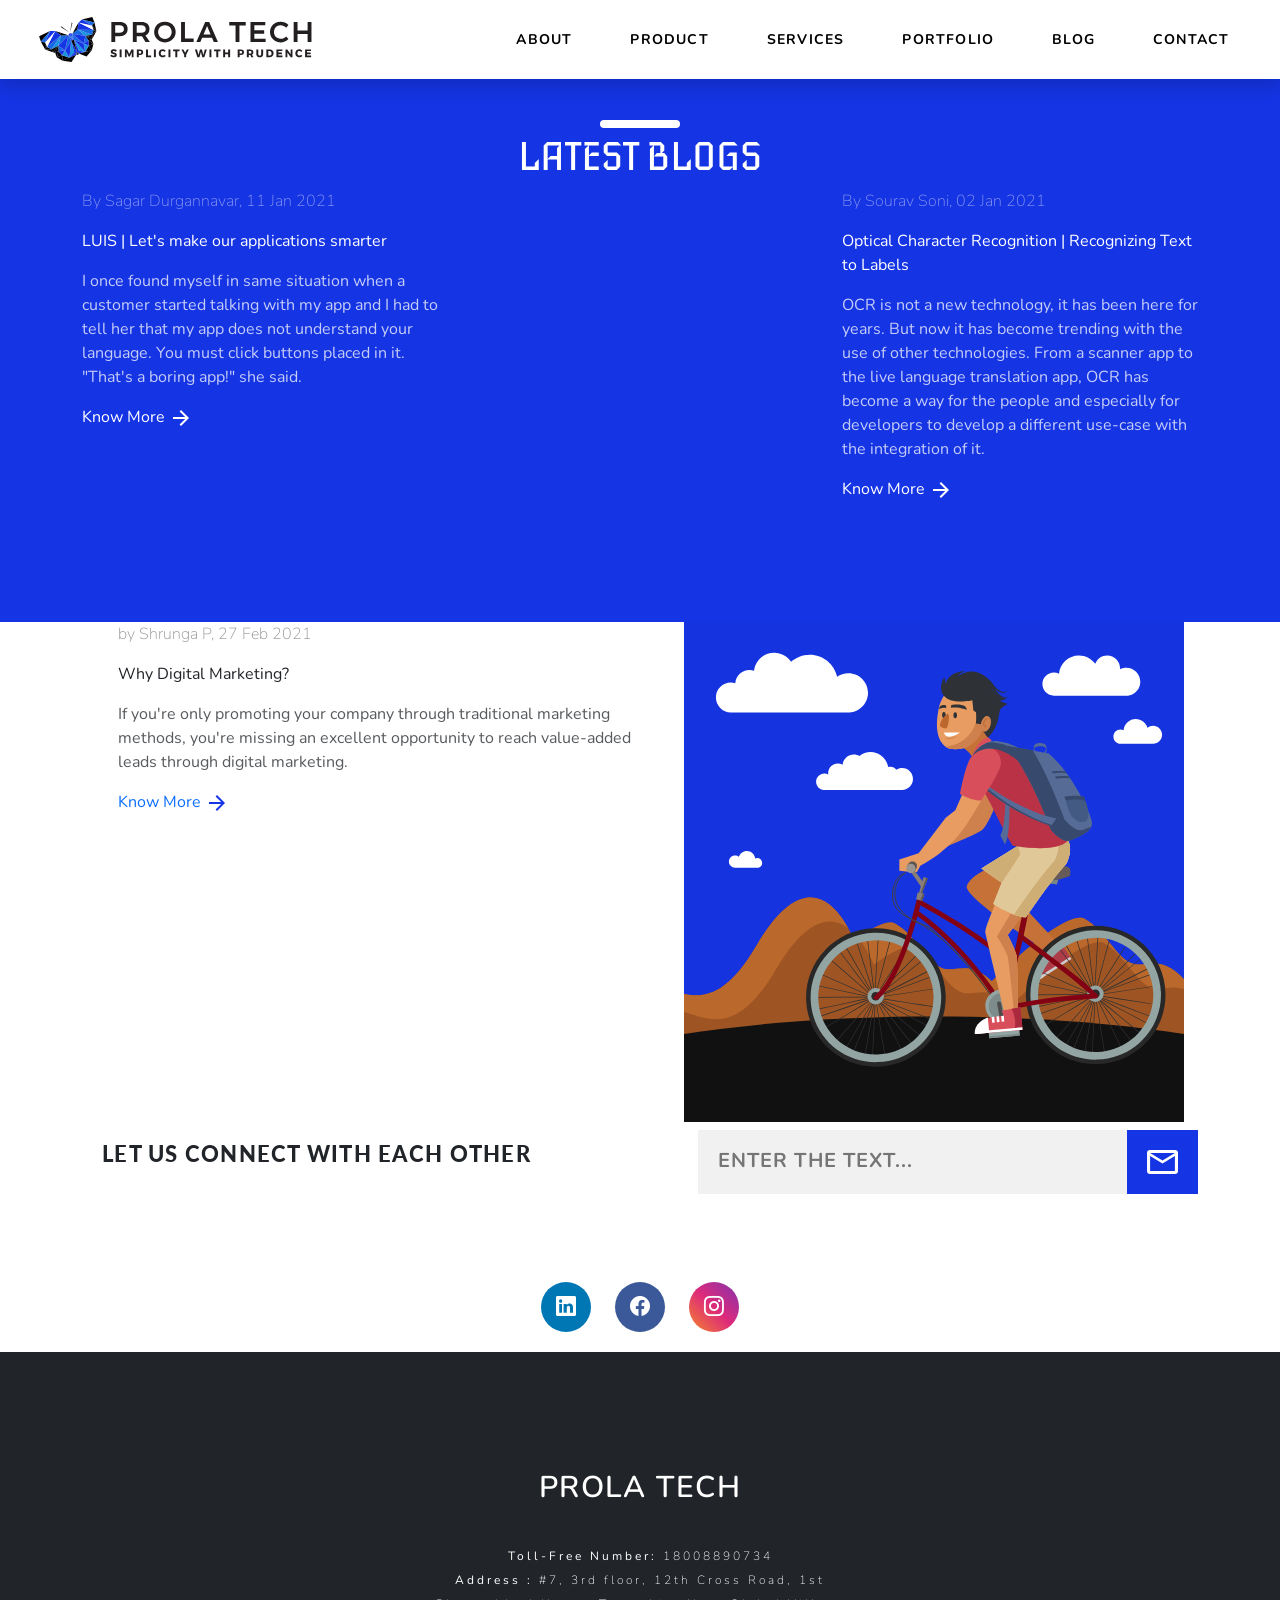
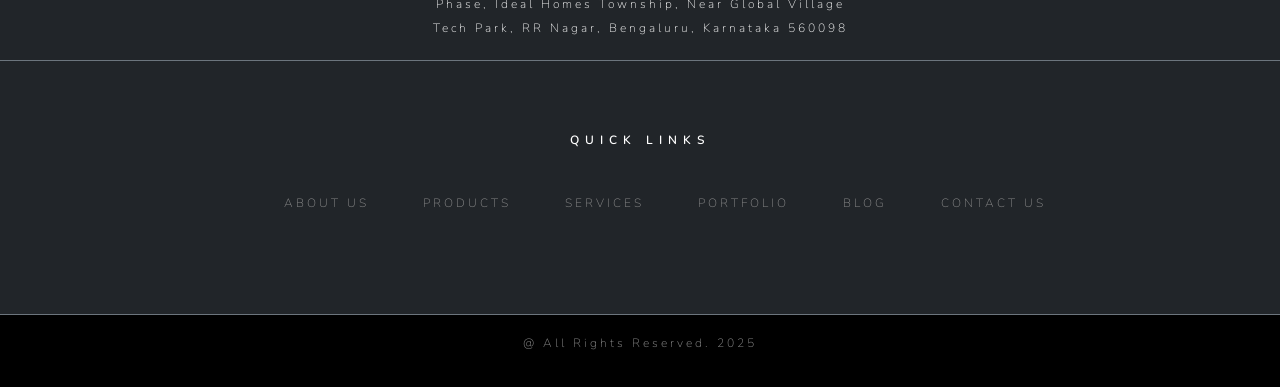
<file: Company Website/blog.html>
<!DOCTYPE html>
<html lang="en">

<head>

    <meta charset="UTF-8">
    <meta name="viewport" content="width=device-width, initial-scale=1.0">

    <title>Prola Tech - Blog</title>

    <!-- Bootstrap CSS -->
    <link href="https://cdn.jsdelivr.net/npm/bootstrap@5.3.8/dist/css/bootstrap.min.css" rel="stylesheet">

    <!-- Custom CSS -->
    <link rel="stylesheet" href="blog.css">

    <!----Fonts-->
    <link
        href="https://fonts.googleapis.com/css2?family=Iceberg&family=Indie+Flower&family=Lato:ital,wght@0,100;0,300;0,400;0,700;0,900;1,100;1,300;1,400;1,700;1,900&family=Merienda:wght@300..900&family=Neucha&family=Nunito:ital,wght@0,200..1000;1,200..1000&display=swap"
        rel="stylesheet">

    <!-------Icons---------->
    <link rel="stylesheet" href="https://cdn.jsdelivr.net/npm/bootstrap-icons@1.13.1/font/bootstrap-icons.min.css">



</head>

<body>
    <!---------Header Navbar--------->
    <header>
        <nav class="navbar navbar-expand-lg fixed-top shadow">

            <!-- Proper Bootstrap container -->
            <div class="container-fluid">

                <!-- Logo -->
                <a class="navbar-brand" href="home.html">
                    <img src="images/logo1.svg" alt="Logo" class="img-fluid logo-img">
                </a>

                <!-- Toggle Button -->
                <button class="navbar-toggler toggle-btn" type="button" data-bs-toggle="collapse"
                    data-bs-target="#navbarContent" aria-controls="navbarContent" aria-expanded="false">
                    <span></span>
                    <span></span>
                    <span></span>
                </button>

                <!------Collapse  Menu ----->
                <div class="collapse navbar-collapse main-menu" id="navbarContent">
                    <div class="nav-menu-wrapper">
                        <ul class="navbar-nav me-auto" id="menu">

                            <li class="nav-item "><a class="nav-link" href="about.html">ABOUT</a></li>
                            <li class="nav-item "><a class="nav-link" href="#">PRODUCT</a></li>
                            <li class="nav-item "><a class="nav-link" href="services.html">SERVICES</a></li>
                            <li class="nav-item "><a class="nav-link" href="portfolio.html">PORTFOLIO</a></li>
                            <li class="nav-item "><a class="nav-link" href="blog.html">BLOG</a></li>
                            <li class="nav-item "><a class="nav-link" href="contact.html">CONTACT</a></li>

                        </ul>
                    </div>
                </div>

            </div>
        </nav>
    </header>

    <main>
        <!-----Blogs------>
        <section class="blogs_text_section">
            <div class="container">
                <div class="line2 rounded-pill mx-auto "></div>
                <h1 class="blog_heading text-white text-center">LATEST BLOGS</h1>
                
                    <div class="row justify-content-between">
                        <div class="col-12 col-md-6 col-lg-4 mb-4 mb-lg-0 text-center text-md-start">
                            <p class="text-white blogger_name">By Sagar Durgannavar, 11 Jan 2021</p>
                            <p class="blog_card_head text-white">LUIS | Let's make our applications smarter</p>
                            <p class="blog_card_content text-white">
                                I once found myself in same situation when a customer started talking with my app and I
                                had to
                                tell
                                her that my app does not understand your language.
                                You must click buttons placed in it.
                                "That's a boring app!" she said.
                            </p>

                            <a href="#" class="btn1 text-white">Know More
                                <span><img src="images/arrow_white.svg" alt="About the company"></span>
                            </a>

                        </div>



                        <div class="col-12 col-md-6 col-lg-4 text-center text-md-start">
                            <p class="text-white blogger_name">By Sourav Soni, 02 Jan 2021</p>
                            <p class="blog_card_head text-white">Optical Character Recognition | Recognizing Text to
                                Labels
                            </p>
                            <p class="blog_card_content text-white">
                                OCR is not a new technology, it has been here for years.
                                But now it has become trending with the use of other technologies.
                                From a scanner app to the live language translation app,
                                OCR has become a way for the people and especially for developers to develop a different
                                use-case with
                                the integration of it.
                            </p>

                            <a href="#" class="btn1 text-white">Know More
                                <span><img src="images/arrow_white.svg" alt="About the company"></span>
                            </a>

                        </div>

                    </div>


                
            </div>
        </section>

        <!----------Blog Image----------->
        <section class="blog_img_section">
            <div class="container ps-0 ps-lg-5">
                <div class="row justify-content-between">
                    <div class="col-12 col-lg-6 digital_content text-center text-lg-start mb-4 mb-lg-0">
                        <p class="text-dark blogger_name">by Shrunga P, 27 Feb 2021</p>
                        <p class="blog_card_head text-dark">Why Digital Marketing?</p>
                        <p class="blog_card_content text-dark">
                            If you're only promoting your company through traditional marketing methods, you're missing
                            an
                            excellent opportunity to reach value-added leads through digital marketing.
                        </p>

                        <a href="#" class="btn1 textblue">Know More
                            <span><img src="images/arrow_blue.svg" alt="About the company"></span>
                        </a>
                    </div>
                    <div class="col-12 col-lg-6 text-center">
                        <img src="images/blog.svg" alt="Blog" class="img-fluid">
                    </div>
                </div>
            </div>

        </section>
    </main>

 <!--------Footer------>
    <!----Email Section---->
    <footer>
        <section class="email_section">
            <div class="email">
                <div class="container">

                    <p class="col-12 col-lg-6 email_text text-center text-lg-start">LET US <span
                            class="textblue">CONNECT</span> WITH EACH OTHER</p>
                    <div class="col-12 col-lg-6 email_input text-center text-lg-start">
                        <input type="text" placeholder="ENTER THE TEXT..." class="text-dark text_box">
                        <a class="bgblue block">
                            <img src="images/email.svg" alt="email">
                        </a>
                    </div>

                </div>
            </div>
        </section>

        <!---Social Media Section-->
        <section class="social_media_section">
            <div class="social_media">
                <div class="container text-center">
                    <div class="d-flex justify-content-center gap-4">

                        <a href="https://www.linkedin.com/company/prola-tech" class="social-btn linkedin">
                            <i class="bi bi-linkedin"></i>
                        </a>

                        <a href="https://www.facebook.com/100084624307595/" class="social-btn facebook">
                            <i class="bi bi-facebook"></i>
                        </a>

                        <a href="#" class="social-btn instagram">
                            <i class="bi bi-instagram"></i>
                        </a>

                    </div>
                </div>
            </div>
        </section>

        <!---Last Section-->
        <section class="footer_section bg-dark text-center">
            <div class="slab1">
                <div class="line1 rounded-pill mx-auto"></div>
                <p class="title text-white">PROLA TECH</p>
                <p class="address text-white">
                    <b>Toll-Free Number:</b>
                    18008890734
                    <br>
                    <b>Address :</b> #7, 3rd floor, 12th Cross Road, 1st Phase, Ideal Homes Township, Near Global
                    Village Tech
                    Park, RR Nagar, Bengaluru, Karnataka 560098
                </p>

            </div>

            <div class="border-top border-secondary"></div>

            <div class="slab2">
                <p class="text-white">QUICK LINKS</p>
                <div class="d-flex links">
                    <div class="container">
                        <a href="about.html" class="d-inline-block">About Us</a>
                        <a href="#" class="d-inline-block">Products</a>
                        <a href="services.html" class="d-inline-block">Services</a>
                        <a href="portfolio.html" class="d-inline-block">Portfolio</a>
                        <a href="blog.html" class="d-inline-block">Blog</a>
                        <a href="contact.html" class="d-inline-block">Contact Us</a>
                    </div>
                </div>
            </div>

            <div class="border-top border-secondary"></div>

            <div class="slab3">
                <p class="copyright">@ All Rights Reserved. 2025</p>
            </div>
        </section>

    </footer>


    <!-- Bootstrap JS -->
    <script src="https://cdn.jsdelivr.net/npm/bootstrap@5.3.8/dist/js/bootstrap.bundle.min.js"></script>

</body>

</html>
</file>
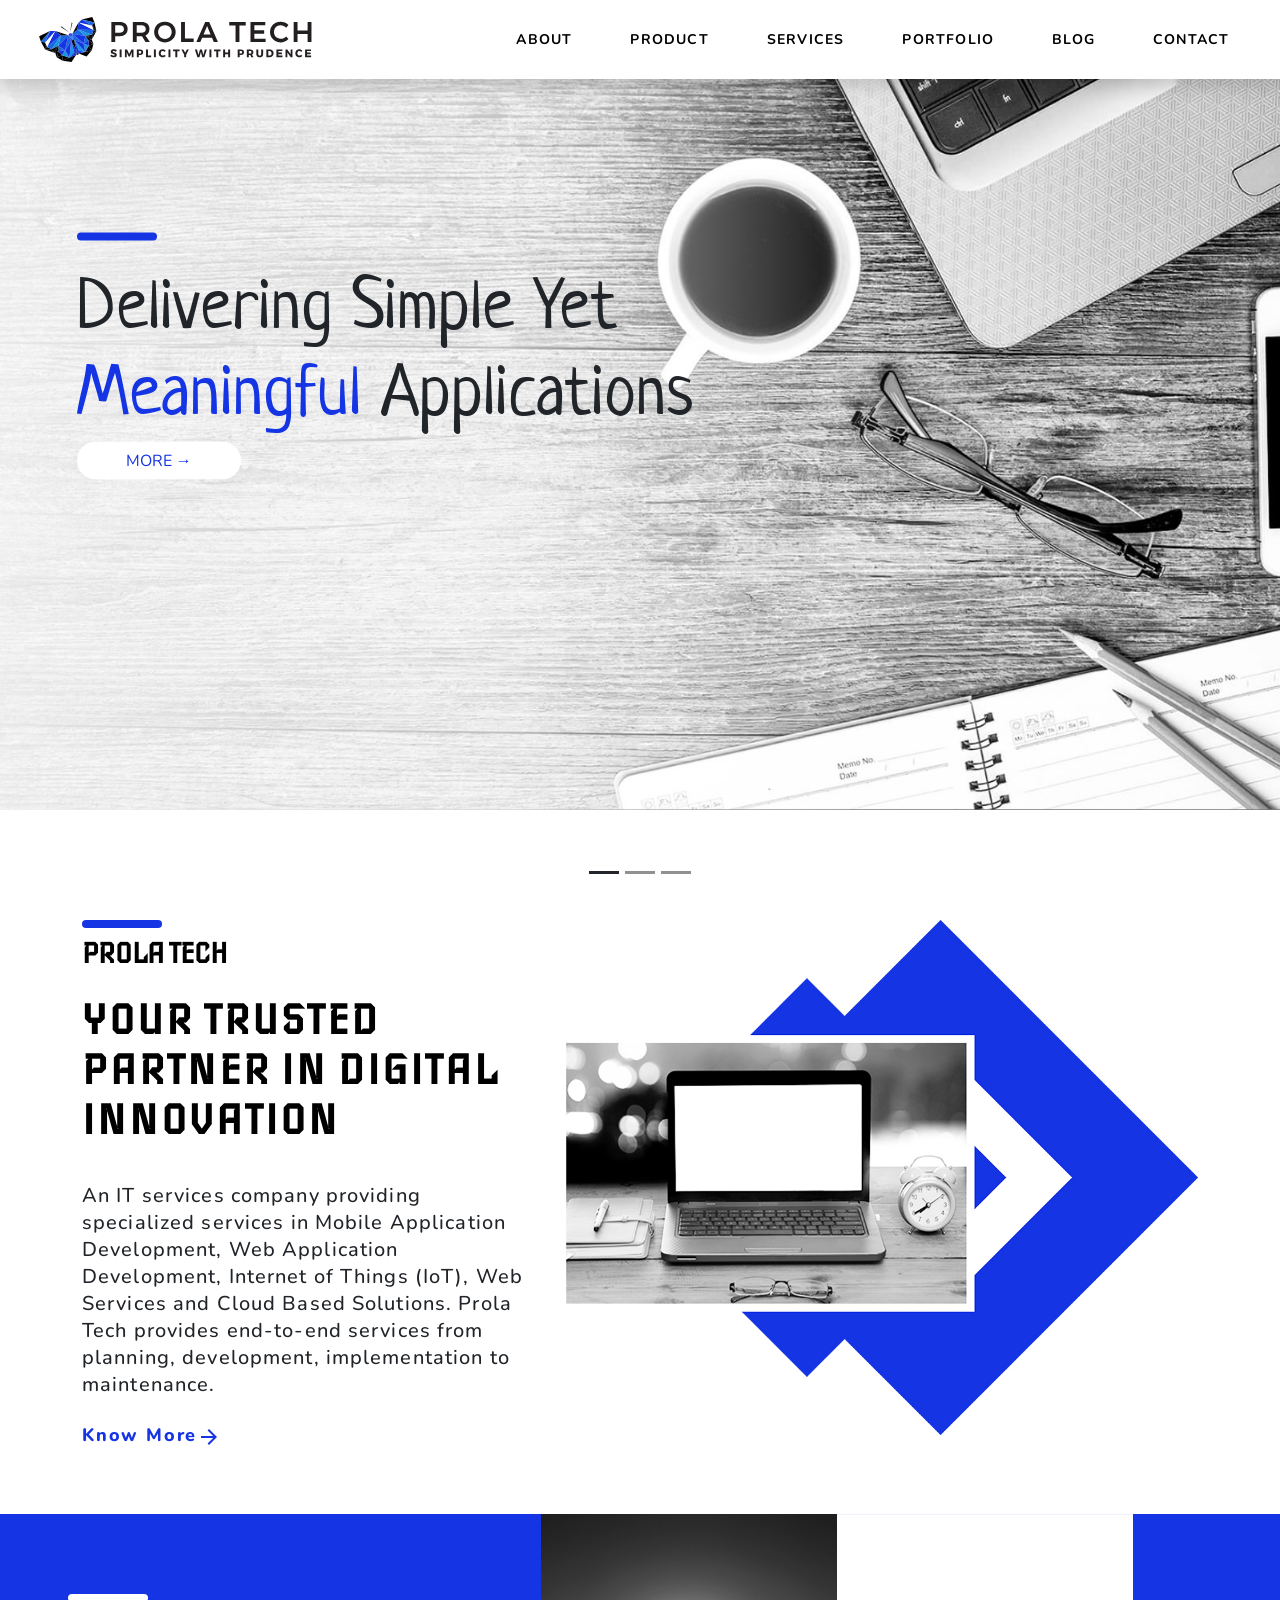
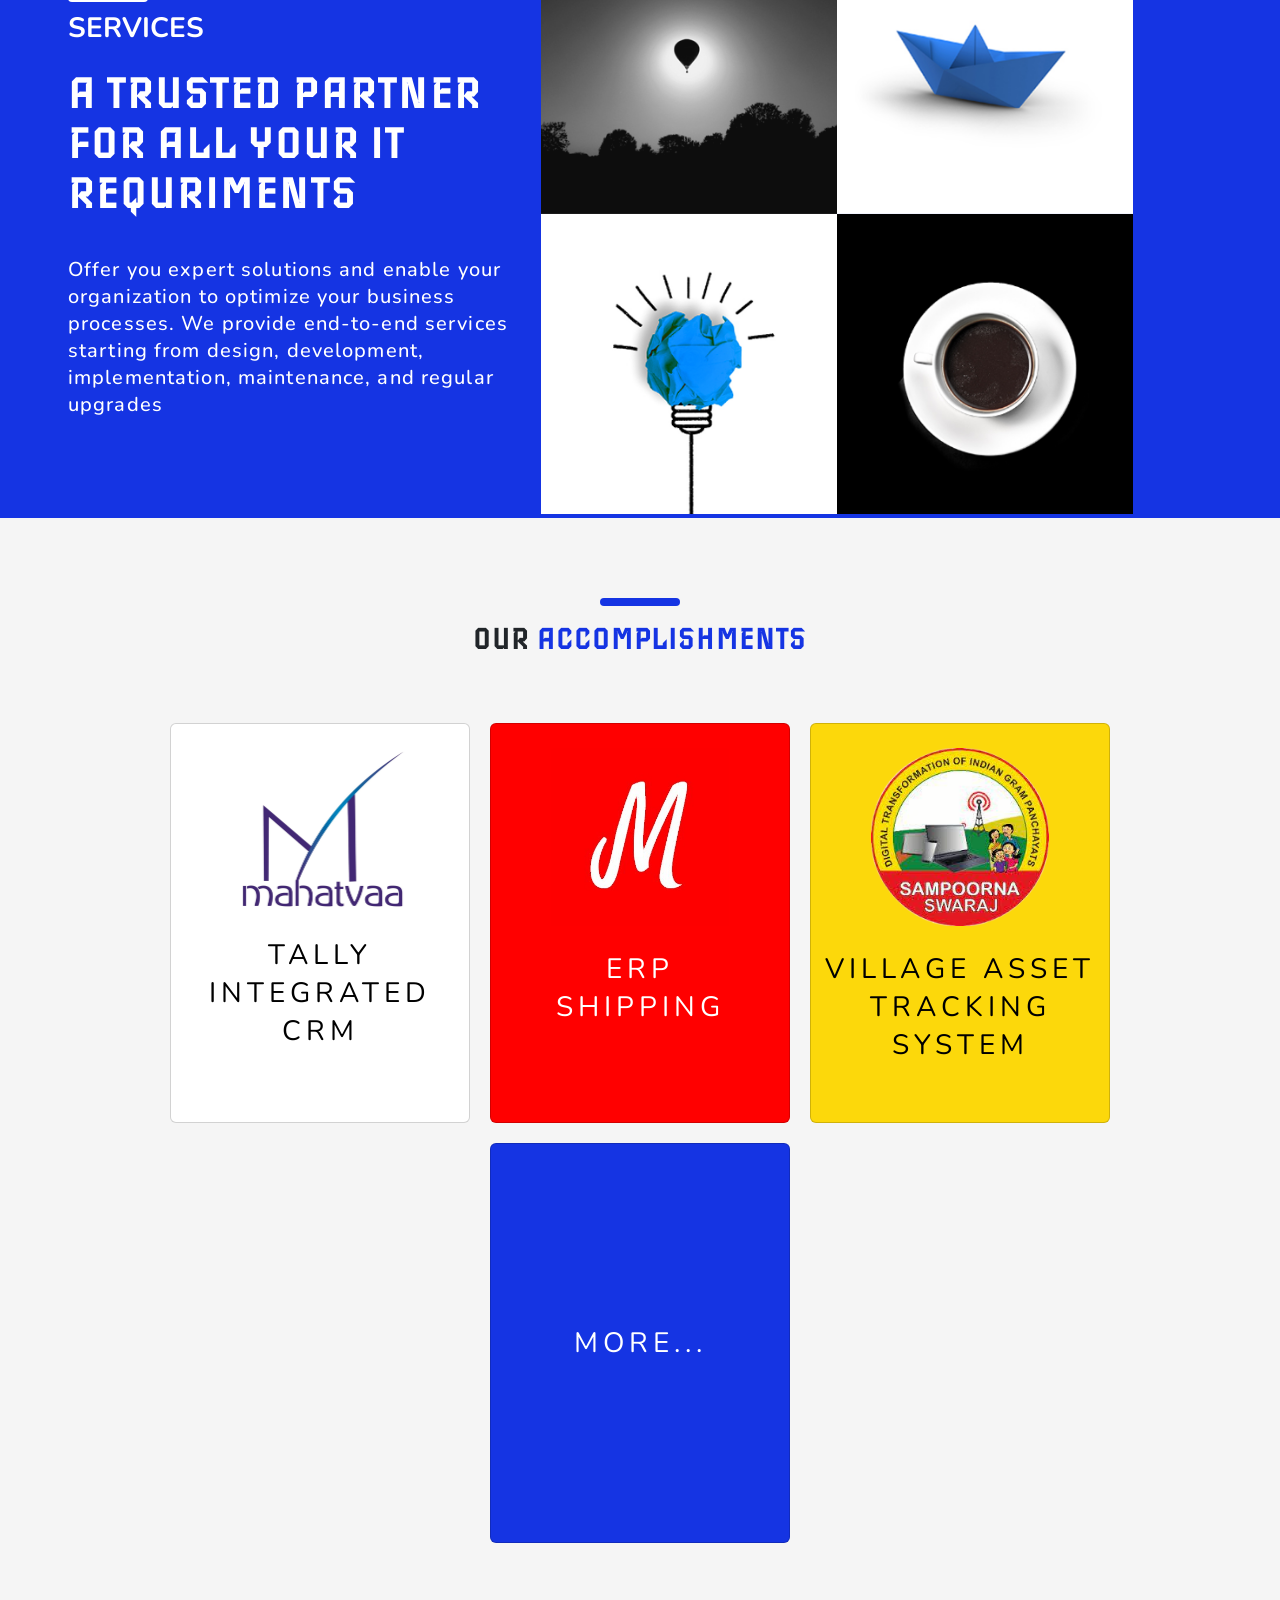
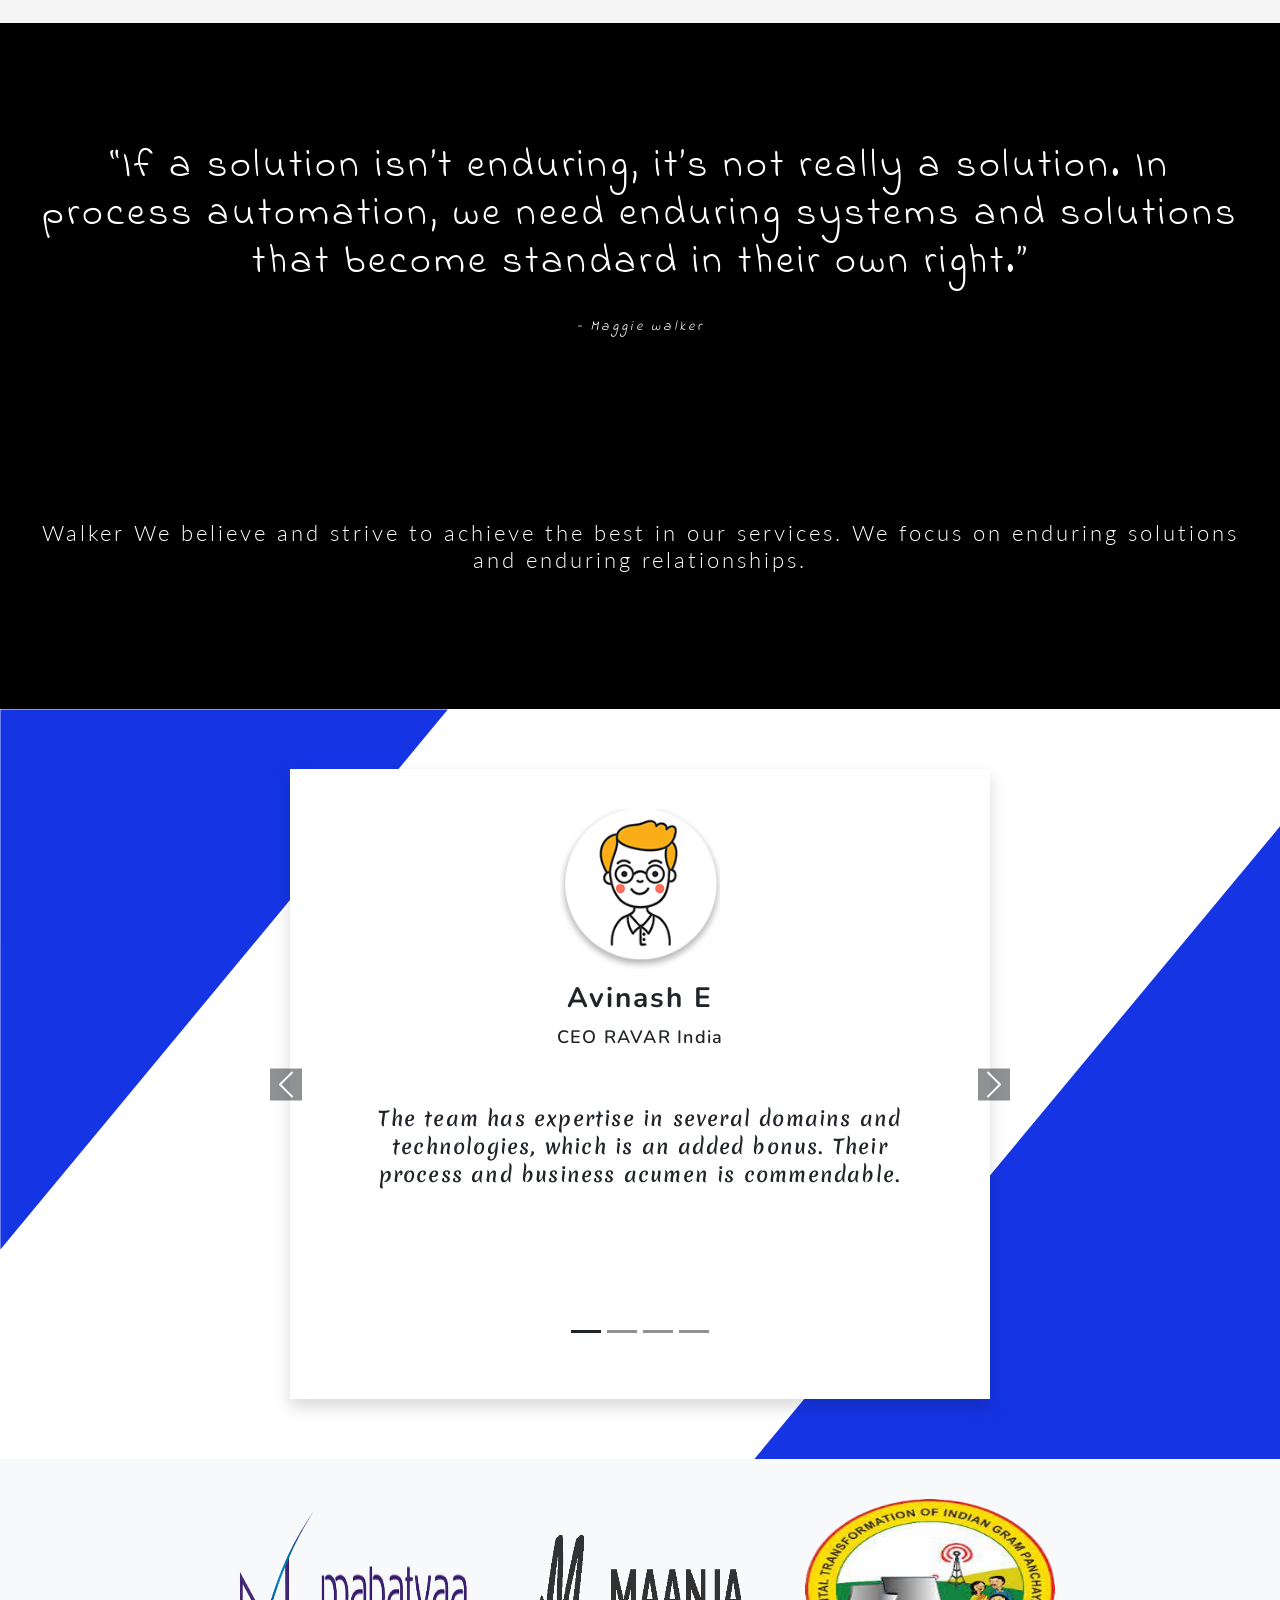
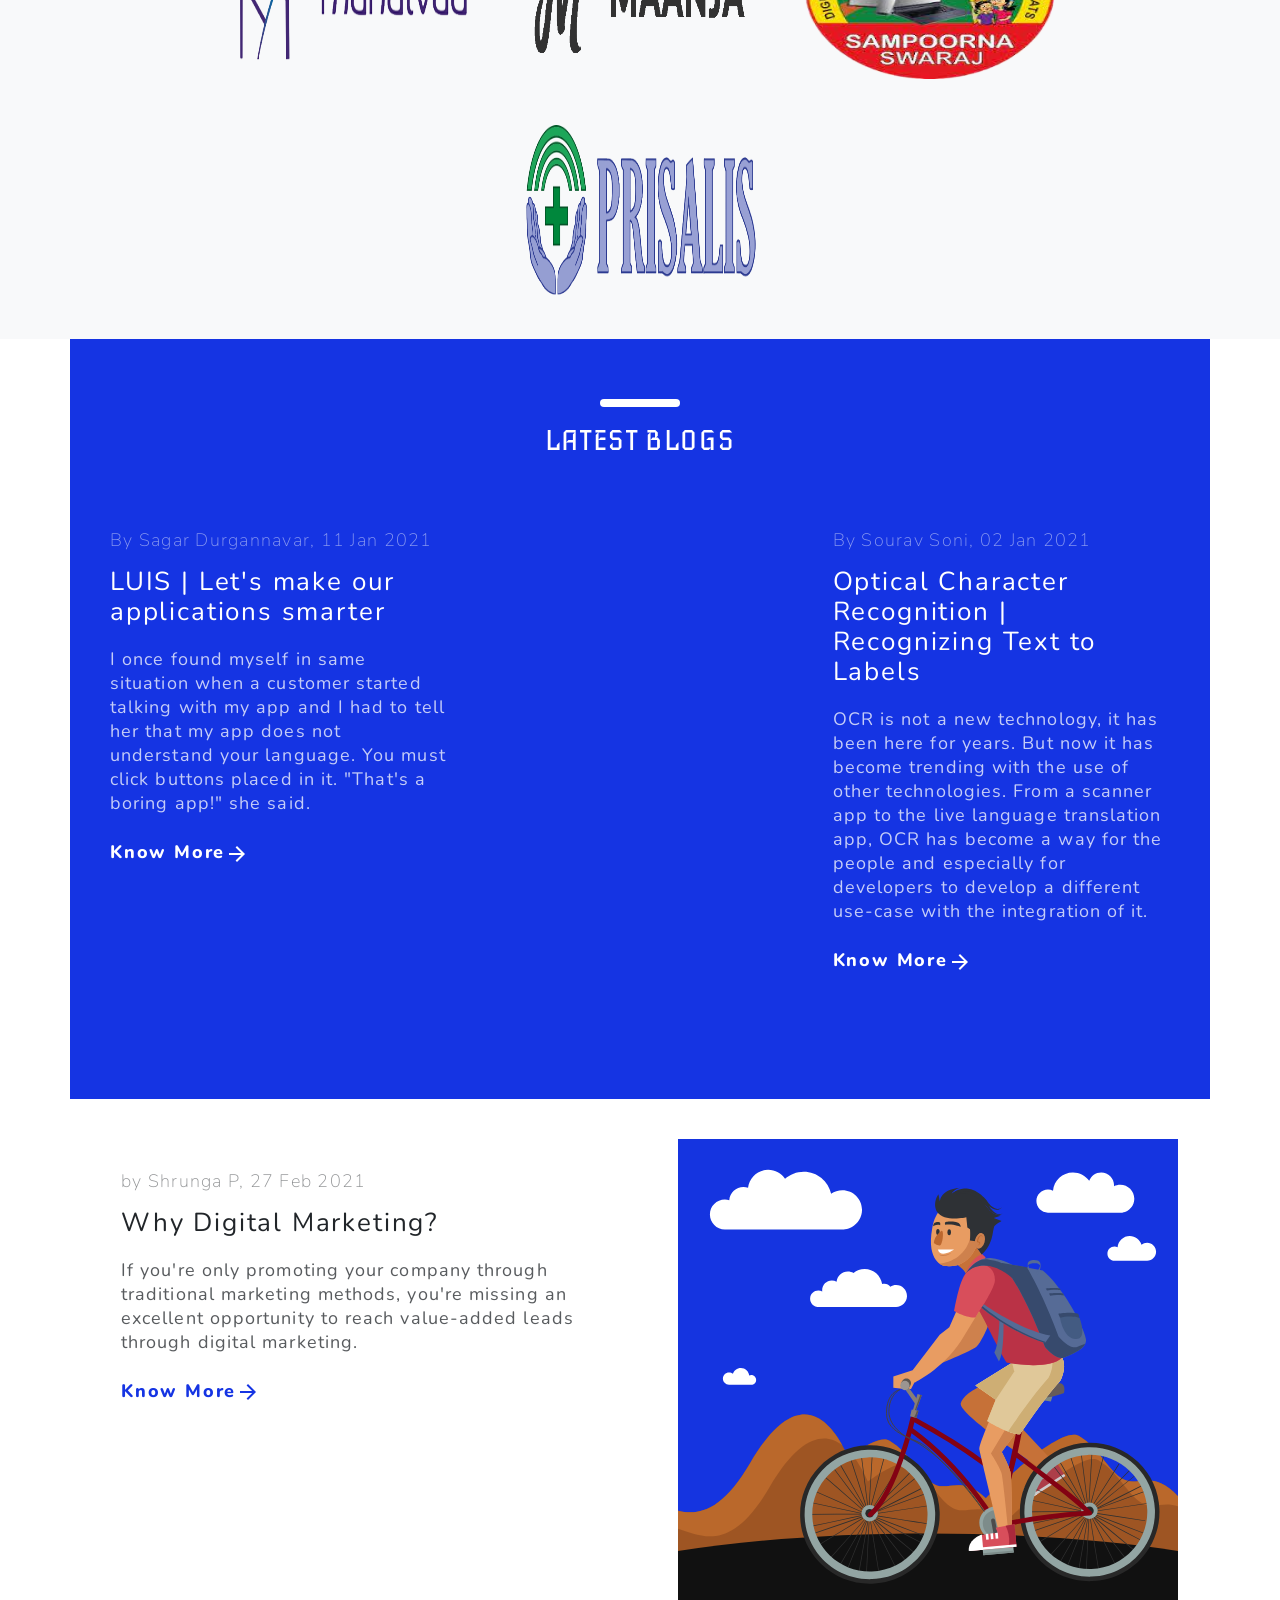
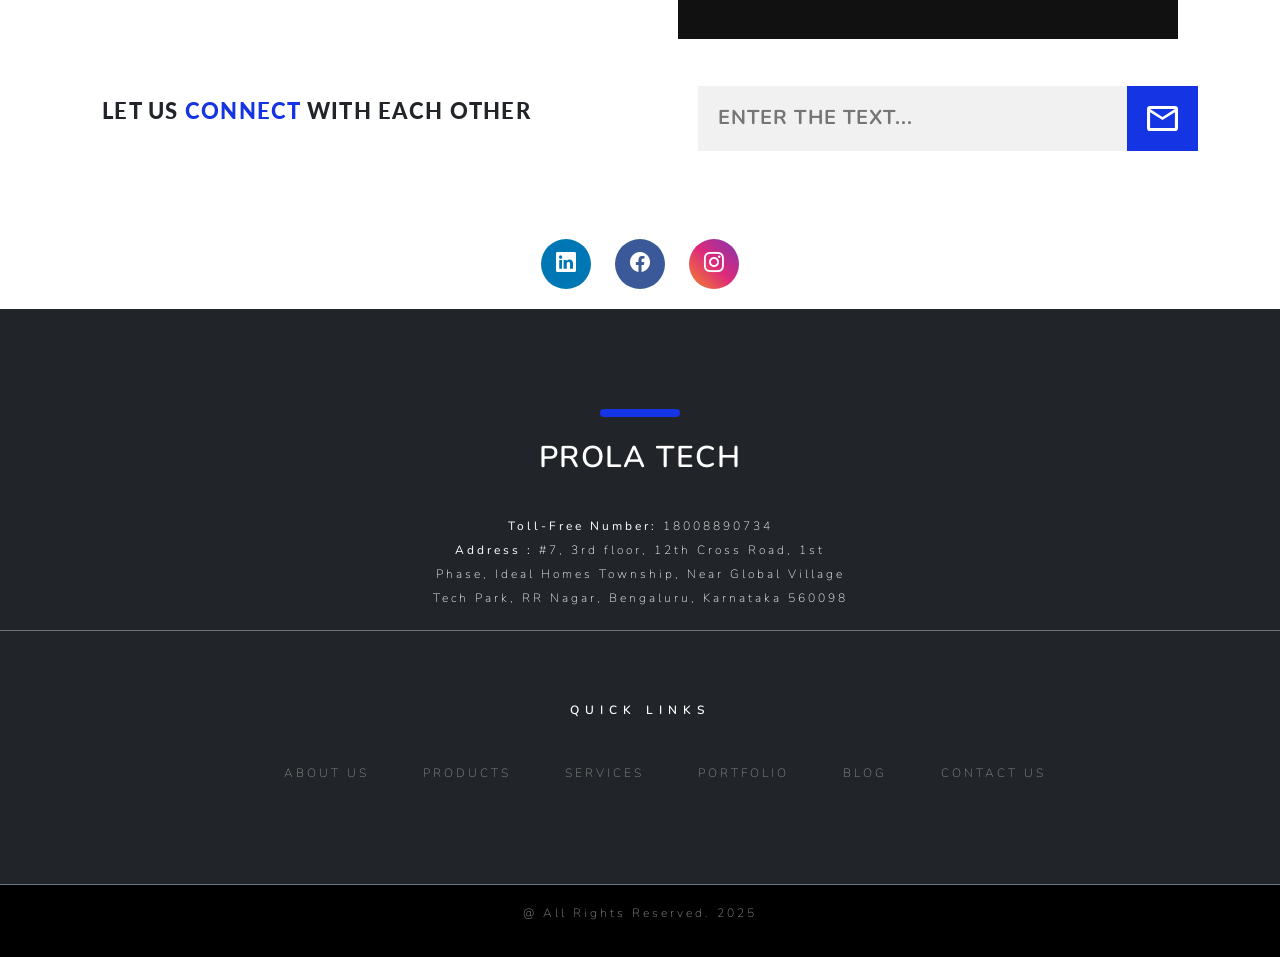
<file: Company Website/home.html>
<!DOCTYPE html>
<html lang="en">

<head>

    <meta charset="UTF-8">
    <meta name="viewport" content="width=device-width, initial-scale=1.0">

    <title>Prola Tech Website</title>

    <!-- Bootstrap CSS -->
    <link href="https://cdn.jsdelivr.net/npm/bootstrap@5.3.8/dist/css/bootstrap.min.css" rel="stylesheet">

    <!-- Custom CSS -->
    <link rel="stylesheet" href="home.css">

    <!----Fonts-->
    <link
        href="https://fonts.googleapis.com/css2?family=Iceberg&family=Indie+Flower&family=Lato:ital,wght@0,100;0,300;0,400;0,700;0,900;1,100;1,300;1,400;1,700;1,900&family=Merienda:wght@300..900&family=Neucha&family=Nunito:ital,wght@0,200..1000;1,200..1000&display=swap"
        rel="stylesheet">

    <!-------Icons---------->
    <link rel="stylesheet" href="https://cdn.jsdelivr.net/npm/bootstrap-icons@1.13.1/font/bootstrap-icons.min.css">



</head>

<body>
    <!---------Header Navbar--------->
    <header>
        <nav class="navbar navbar-expand-lg fixed-top shadow">

            <!-- Proper Bootstrap container -->
            <div class="container-fluid">

                <!-- Logo -->
                <a class="navbar-brand" href="home.html">
                    <img src="images/logo1.svg" alt="Logo" class="img-fluid logo-img">
                </a>

                <!-- Toggle Button -->
                <button class="navbar-toggler toggle-btn" type="button" data-bs-toggle="collapse"
                    data-bs-target="#navbarContent" aria-controls="navbarContent" aria-expanded="false">
                    <span></span>
                    <span></span>
                    <span></span>
                </button>

                <!------Collapse  Menu ----->
                <div class="collapse navbar-collapse main-menu" id="navbarContent">
                    <div class="nav-menu-wrapper">
                        <ul class="navbar-nav me-auto" id="menu">

                            <li class="nav-item "><a class="nav-link" href="about.html">ABOUT</a></li>
                            <li class="nav-item "><a class="nav-link" href="#">PRODUCT</a></li>
                            <li class="nav-item "><a class="nav-link" href="services.html">SERVICES</a></li>
                            <li class="nav-item "><a class="nav-link" href="portfolio.html">PORTFOLIO</a></li>
                            <li class="nav-item "><a class="nav-link" href="blog.html">BLOG</a></li>
                            <li class="nav-item "><a class="nav-link" href="contact.html">CONTACT</a></li>

                        </ul>
                    </div>
                </div>

            </div>
        </nav>
    </header>

    <main>
        <!--Hero Slider/Carousel-->
        <div id="hero-slider" class=" home-sliders carousel slide" data-bs-ride="carousel">


            <!--Indicators-->
            <div class="carousel-indicators">
                <button type="button" data-bs-target="#hero-slider" data-bs-slide-to="0"
                    class="active bg-dark"></button>
                <button type="button" data-bs-target="#hero-slider" data-bs-slide-to="1" class="bg-dark"></button>
                <button type="button" data-bs-target="#hero-slider" data-bs-slide-to="2" class="bg-dark"></button>
            </div>

            <!--Slides-->
            <div class="carousel-inner">

                <div class="carousel-item active"> <!--Slide 1-->
                    <img src="images/slider1.jpg" alt="Slide 1" class="d-block w-100">

                    <div class="carousel-caption  textbox text-start"> <!--Text over the images-->

                        <div class="blue-line rounded-pill"></div>
                        <h1 class="text text-dark display-2 display-md-4 display-lg-4">
                            Delivering Simple Yet<br>
                            <span style="color:#1534e3;">Meaningful</span> Applications
                        </h1>

                        <a class="btn rounded-pill px-5" href="services.html"
                            style="color:#1534e3; background-color:white; font-family: Nunito,sans-serif;">
                            MORE &rarr;
                        </a>
                    </div>

                </div>

                <div class="carousel-item"> <!--Slide 2-->
                    <img src="images/slider2.jpg" alt="Slide 2" class="d-block w-100">

                    <div class="carousel-caption textbox text-start">
                        <div class="blue-line rounded-pill"></div>
                        <h1 class="text text-dark display-2 display-md-4 display-lg-6">
                            The World In <br>
                            <span style="color:#1534e3;">Your Hands</span>
                        </h1>
                        <a class="btn rounded-pill px-5" href="services.html"
                            style="color:#1534e3; background-color:white; font-family: Nunito,sans-serif;">
                            MORE &rarr;
                        </a>
                    </div>
                </div>

                <div class="carousel-item"> <!--Slide 3-->
                    <img src="images/slider3.jpg" alt="Slide 3" class="d-block w-100">

                    <div class="carousel-caption textbox text-start">
                        <div class="blue-line rounded-pill"></div>
                        <h1 class="text text-dark display-2 display-md-4 display-lg-6">
                            Transforming <br>Thoughts To <br>
                            <span style="color:#1534e3;">Actions</span>
                        </h1>
                        <a class="btn rounded-pill px-5" href="services.html"
                            style="color:#1534e3; background-color:white; font-family: Nunito,sans-serif;">
                            MORE &rarr;
                        </a>
                    </div>
                </div>


            </div>

        </div>

        <!--About-->
        <section class="about_section">
            <div class="container">
                <div class="row">
                    <div class="col-12 col-lg-5 text-center text-lg-start">

                        <div class="line1 rounded-pill mx-auto mx-lg-0"></div>
                        <p class="title relative iceberg">PROLA TECH</p>
                        <p class="subtitle iceberg ">YOUR TRUSTED <br> PARTNER IN DIGITAL <br>INNOVATION</p>
                        <p class="content">
                            An IT services company providing specialized services in Mobile
                            Application Development, Web Application Development, Internet
                            of Things (IoT), Web Services and Cloud Based Solutions. Prola
                            Tech provides end-to-end services from planning, development,
                            implementation to maintenance.
                        </p>
                        <a href="about.html" class="btn1 textblue">Know More
                            <span><img src="images/arrow_blue.svg" alt="About the company"></span>
                        </a>

                    </div>

                    <!--Image on the right side-->
                    <div class="col-12 col-lg-7 mt-4 mt-lg-0 text-center">
                        <img src="images/about_thumbnail.jpg" alt="about us thumbnail" class="thumbnail_img">
                    </div>
                </div>

            </div>
        </section>

        <!--Services-->
        <section class="services_section">
            <div class="container-fluid px-3 px-lg-5">
                <div class="row g-0">
                    <div class="col-12  col-md-12 col-lg-5 left_text text-center text-lg-start">

                        <div class="line2 rounded-pill mx-auto mx-lg-0"></div>
                        <p class="title relative nunito">SERVICES</p>
                        <p class="subtitle iceberg textwhite align-items-center">A TRUSTED PARTNER<br>FOR ALL YOUR IT<br>REQURIMENTS</p>
                        <p class="content textwhite">
                            Offer you expert solutions and enable your organization to
                            optimize your business processes. We provide end-to-end services
                            starting from design, development, implementation, maintenance,
                            and regular upgrades
                        </p>
                    </div>

                    <div class="col-12 col-lg-6 right_images mt-4 mt-lg-0">
                        <div class="row g-0">

                            <div class="col-6">
                                <div class="service-card">
                                    <img src="images/srv1.png" alt="Mobile Applications">
                                    <div class="overlay">
                                        <h4 class="text-center">Mobile<br>Application</h4>
                                        <a href="services.html">MORE →</a>
                                    </div>
                                </div>
                            </div>

                            <div class="col-6">
                                <div class="service-card">
                                    <img src="images/srv2.png" alt="Web Applications">
                                    <div class="overlay">
                                        <h4 class="text-center">Web<br>Application</h4>
                                        <a href="services.html">MORE →</a>
                                    </div>
                                </div>
                            </div>

                            <div class="col-6">
                                <div class="service-card">
                                    <img src="images/srv3.png" alt="IOT Applications">
                                    <div class="overlay">
                                        <h4 class="text-center">IoT<br>Application</h4>
                                        <a href="services.html">MORE →</a>
                                    </div>
                                </div>
                            </div>

                            <div class="col-6">
                                <div class="service-card">
                                    <img src="images/srv4.png" alt="Domains">
                                    <div class="overlay">
                                        <h4 class="text-center">Domains</h4>
                                        <a href="services.html">MORE →</a>
                                    </div>
                                </div>
                            </div>

                        </div>
                    </div>
                </div>
            </div>
        </section>

        <!-------Accomplishments------->
        <section class="accomplishments_section">
            <div class="container">
                <div class="row">
                    <div class="line1 rounded-pill mx-auto"></div>
                    <p class="text-center heading pb-5">OUR <span class="textblue">ACCOMPLISHMENTS</span></p>

                    <!--Cards-->
                    <div class="projects">
                        <div class="card" style="width: 300px; height: 400px;">
                            <div class="text-center py-4">
                                
                                    <img class="card-img-top" src="images/project1logo.jpg" alt="TALLY INTEGRATED CRM"
                                        style="width:60%;" class="img-fluid">
                                    <p class="card-text pt-4 text-black p-name">TALLY INTEGRATED CRM</p>

                                
                            </div>
                        </div>

                        <div class="card" style="width: 300px; height: 400px; background-color: red;">
                            <div class="text-center py-4">
                                
                                    <img class="card-img-top" src="images/project2logo.jpg" alt="TALLY INTEGRATED CRM"
                                        style="width:60%;" class="img-fluid">
                                    <p class="card-text pt-4 text-white p-name">ERP<br>SHIPPING</p>
                                
                            </div>
                        </div>

                        <div class="card" style="width: 300px; height: 400px; background-color:rgb(252, 216, 11);">
                            <div class="text-center py-4">
                                
                                    <img class="card-img-top" src="images/sampoorna.png" alt="TALLY INTEGRATED CRM"
                                        style="width:60%;" class="img-fluid">
                                    <p class="card-text pt-4 text-black p-name">VILLAGE ASSET TRACKING SYSTEM</p>
                                
                            </div>
                        </div>

                        <div class="card justify-content-center"
                            style="width: 300px; height: 400px; background-color:#1534e3">
                            <div class="text-center">
                                <a href="portfolio.html">
                                    <p class="card-text text-white p-name">MORE...</p>
                                </a>
                            </div>
                        </div>

                    </div>

                </div>
            </div>
        </section>

        <!---------Quotes------->
        <section class="quotes_section bg-black">
            <div class="container-fluid">
                <p class="text-center text-white text_align">“If a solution isn’t enduring, it’s
                    not really a solution. In
                    process automation, we need enduring
                    systems and solutions that become standard in their
                    own right.”</p>

                <p class="text-center text-white text_align" style="font-size: 14px;"><br><i>– Maggie walker</i></p>
                <br><br><br><br><br><br><br>

                <p class="text-white text-center text2">Walker We believe and strive to achieve the best in our
                    services. We
                    focus on enduring solutions and enduring relationships.</p>
            </div>
        </section>

        <!--About Sliders-->
        <section class="about_sliders">
            <div class="container-fluid ">
                <div class="container">
                    <div class="row justify-content-center ">
                        <div class="testimonial-card shadow">

                            <!--Sliders-->
                            <div id="slider" class="carousel slide" data-bs-ride="carousel">

                                <!--Indicators-->
                                <div class="carousel-indicators">
                                    <button type="button" data-bs-target="#slider" data-bs-slide-to="0"
                                        class="active bg-dark"></button>
                                    <button type="button" data-bs-target="#slider" data-bs-slide-to="1"
                                        class="bg-dark"></button>
                                    <button type="button" data-bs-target="#slider" data-bs-slide-to="2"
                                        class="bg-dark"></button>
                                    <button type="button" data-bs-target="#slider" data-bs-slide-to="3"
                                        class="bg-dark"></button>
                                </div>

                                <div class="carousel-inner text-center">
                                    <div class="carousel-item active">
                                        <img src="images/avi.jpg" alt="Avinash" style="width:160px; height:160px;">
                                        <div class="p-content text-center px-4">
                                            <h2 class="profile-name">Avinash E</h2>
                                            <p class="profile-d">CEO RAVAR India</p>
                                            <p class="text-dark profile-text">The team has expertise in several domains
                                                and
                                                technologies,
                                                which is an added bonus. Their process and business acumen is
                                                commendable.

                                            </p>
                                        </div>
                                    </div>

                                    <div class="carousel-item">
                                        <img src="images/guruprasad.jpg" alt="Guruprasad"
                                            style="width:160px; height:160px;">
                                        <div class="p-content text-center px-4">
                                            <h2 class="profile-name">Guruprasad</h2>
                                            <p class="profile-d">Presalis</p>
                                            <p class="text-dark profile-text">
                                                Prola Tech is the most reliable company for staff augmentation.
                                                They have provided professional and experienced staff within the
                                                budget and on time. Our organization is delighted with the outcome
                                                of their service. We are also very much impressed with their
                                                expertise in niche technologies and domain knowledge.

                                            </p>
                                        </div>
                                    </div>

                                    <div class="carousel-item">
                                        <img src="images/shankar prasad.png" alt="Shankar Prasad"
                                            style="width:160px; height:160px;">
                                        <div class="p-content text-center px-4">
                                            <h2 class="profile-name">Dr Shankar Prasad</h2>
                                            <p class="profile-d">Sampoorna Swaraj</p>
                                            <p class="text-dark profile-text">
                                                Our biggest challenge was to get affordable services without
                                                compromising on the quality. That's when Prola Tech stepped
                                                in to offer a pilot project for a web-based application using
                                                cutting-edge technologies that surpassed our expectations. We will
                                                definitely recommend and get their service again for our upcoming
                                                projects.
                                            </p>
                                        </div>
                                    </div>

                                    <div class="carousel-item">
                                        <img src="images/chetan.jpg" alt="Chetan" style="width:160px; height:160px;">
                                        <div class="p-content text-center px-4">
                                            <h2 class="profile-name">Chetan G</h2>
                                            <p class="profile-d">CEO Mahatvaa</p>
                                            <p class="text-dark profile-text">
                                                Choosing Prola Tech as our service partner is one of the wise
                                                decisions we made. Their service is excellent and they
                                                understood our requirements right at the very beginning and
                                                were able to deliver the services on time. Thank you Prola
                                                Tech for your services. We wish you all the very best!

                                            </p>
                                        </div>
                                    </div>

                                </div>

                                <button class="carousel-control-prev" type="button" data-bs-target="#slider"
                                    data-bs-slide="prev">
                                    <span class="carousel-control-prev-icon bg-dark" aria-hidden="true"></span>
                                    <span class="visually-hidden">Previous</span>
                                </button>
                                <button class="carousel-control-next" type="button" data-bs-target="#slider"
                                    data-bs-slide="next">
                                    <span class="carousel-control-next-icon bg-dark" aria-hidden="true"></span>
                                    <span class="visually-hidden">Next</span>
                                </button>

                            </div>
                        </div>
                    </div>
                </div>

            </div>
        </section>

        <!----------Clients---------->
        <section class="clients_section">
            <div class="container-fluid bg-light">
                <div class="container">
                    <div class="clients-img">
                        <img src="images/client1logo.png" alt="Mahatvaa" style="width: 250px; height: 180px;">
                        <img src="images/client2.png" alt="Maanja" style="width: 250px; height: 180px;">
                        <img src="images/sampoorna.png" alt="Sampoorna" style="width: 250px; height: 180px;">
                        <img src="images/prisalis logo.png" alt="Prisalis" style="width: 250px; height: 180px;">
                    </div>
                </div>
            </div>
        </section>

        <!-----Blogs------>
        <section class="blogs_text_section">
            <div class="container">
                <div class="line2 rounded-pill mx-auto"></div>
                <h1 class="blog_heading text-white text-center">LATEST BLOGS</h1>
                <div class="container">
                    <div class="row justify-content-between">
                        <div class="col-12 col-md-6 col-lg-4 mb-4 mb-lg-0 text-center text-md-start">
                            <p class="text-white blogger_name">By Sagar Durgannavar, 11 Jan 2021</p>
                            <p class="blog_card_head text-white">LUIS | Let's make our applications smarter</p>
                            <p class="blog_card_content text-white">
                                I once found myself in same situation when a customer started talking with my app and I
                                had to
                                tell
                                her that my app does not understand your language.
                                You must click buttons placed in it.
                                "That's a boring app!" she said.
                            </p>

                            <a href="#" class="btn1 text-white">Know More
                                <span><img src="images/arrow_white.svg" alt="About the company"></span>
                            </a>

                        </div>



                        <div class="col-12 col-md-6 col-lg-4 text-center text-md-start">
                            <p class="text-white blogger_name">By Sourav Soni, 02 Jan 2021</p>
                            <p class="blog_card_head text-white">Optical Character Recognition | Recognizing Text to
                                Labels
                            </p>
                            <p class="blog_card_content text-white">
                                OCR is not a new technology, it has been here for years.
                                But now it has become trending with the use of other technologies.
                                From a scanner app to the live language translation app,
                                OCR has become a way for the people and especially for developers to develop a different
                                use-case with
                                the integration of it.
                            </p>

                            <a href="#" class="btn1 text-white">Know More
                                <span><img src="images/arrow_white.svg" alt="About the company"></span>
                            </a>

                        </div>

                    </div>


                </div>
            </div>
        </section>

        <!----------Blog Image----------->
        <section class="blog_img_section">
            <div class="container ps-0 ps-lg-5">
                <div class="row justify-content-between">
                    <div class="col-12 col-lg-6 digital_content text-center text-lg-start mb-4 mb-lg-0">
                        <p class="text-dark blogger_name">by Shrunga P, 27 Feb 2021</p>
                        <p class="blog_card_head text-dark">Why Digital Marketing?</p>
                        <p class="blog_card_content text-dark">
                            If you're only promoting your company through traditional marketing methods, you're missing
                            an
                            excellent opportunity to reach value-added leads through digital marketing.
                        </p>

                        <a href="#" class="btn1 textblue">Know More
                            <span><img src="images/arrow_blue.svg" alt="About the company"></span>
                        </a>
                    </div>
                    <div class="col-12 col-lg-6 text-center">
                        <img src="images/blog.svg" alt="Blog" class="img-fluid">
                    </div>
                </div>
            </div>

        </section>
    </main>
<!--------Footer------>
    <!----Email Section---->
    <footer>
        <section class="email_section">
            <div class="email">
                <div class="container">

                    <p class="col-12 col-lg-6 email_text text-center text-lg-start">LET US <span
                            class="textblue">CONNECT</span> WITH EACH OTHER</p>
                    <div class="col-12 col-lg-6 email_input text-center text-lg-start">
                        <input type="text" placeholder="ENTER THE TEXT..." class="text-dark text_box">
                        <a class="bgblue block">
                            <img src="images/email.svg" alt="email">
                        </a>
                    </div>

                </div>
            </div>
        </section>

        <!---Social Media Section-->
        <section class="social_media_section">
            <div class="social_media">
                <div class="container text-center">
                    <div class="d-flex justify-content-center gap-4">

                        <a href="https://www.linkedin.com/company/prola-tech" 
                        target="_blank" class="social-btn linkedin">
                            <i class="bi bi-linkedin"></i>
                        </a>

                        <a href="https://www.facebook.com/100084624307595/" target="_blank" class="social-btn facebook">
                            <i class="bi bi-facebook"></i>
                        </a>

                        <a href="#" class="social-btn instagram">
                            <i class="bi bi-instagram"></i>
                        </a>

                    </div>
                </div>
            </div>
        </section>

        <!---Last Section-->
        <section class="footer_section bg-dark text-center">
            <div class="slab1">
                <div class="line1 rounded-pill mx-auto"></div>
                <p class="title text-white">PROLA TECH</p>
                <p class="address text-white">
                    <b>Toll-Free Number:</b>
                    18008890734
                    <br>
                    <b>Address :</b> #7, 3rd floor, 12th Cross Road, 1st Phase, Ideal Homes Township, Near Global
                    Village Tech
                    Park, RR Nagar, Bengaluru, Karnataka 560098
                </p>

            </div>

            <div class="border-top border-secondary"></div>

            <div class="slab2">
                <p class="text-white">QUICK LINKS</p>
                <div class="d-flex links">
                    <div class="container">
                        <a href="about.html" class="d-inline-block">About Us</a>
                        <a href="#" class="d-inline-block">Products</a>
                        <a href="services.html" class="d-inline-block">Services</a>
                        <a href="portfolio.html" class="d-inline-block">Portfolio</a>
                        <a href="blog.html" class="d-inline-block">Blog</a>
                        <a href="contact.html" class="d-inline-block">Contact Us</a>
                    </div>
                </div>
            </div>

            <div class="border-top border-secondary"></div>

            <div class="slab3">
                <p class="copyright">@ All Rights Reserved. 2025</p>
            </div>
        </section>

    </footer>


    <!-- Bootstrap JS -->
    <script src="https://cdn.jsdelivr.net/npm/bootstrap@5.3.8/dist/js/bootstrap.bundle.min.js"></script>

</body>

</html>
</file>
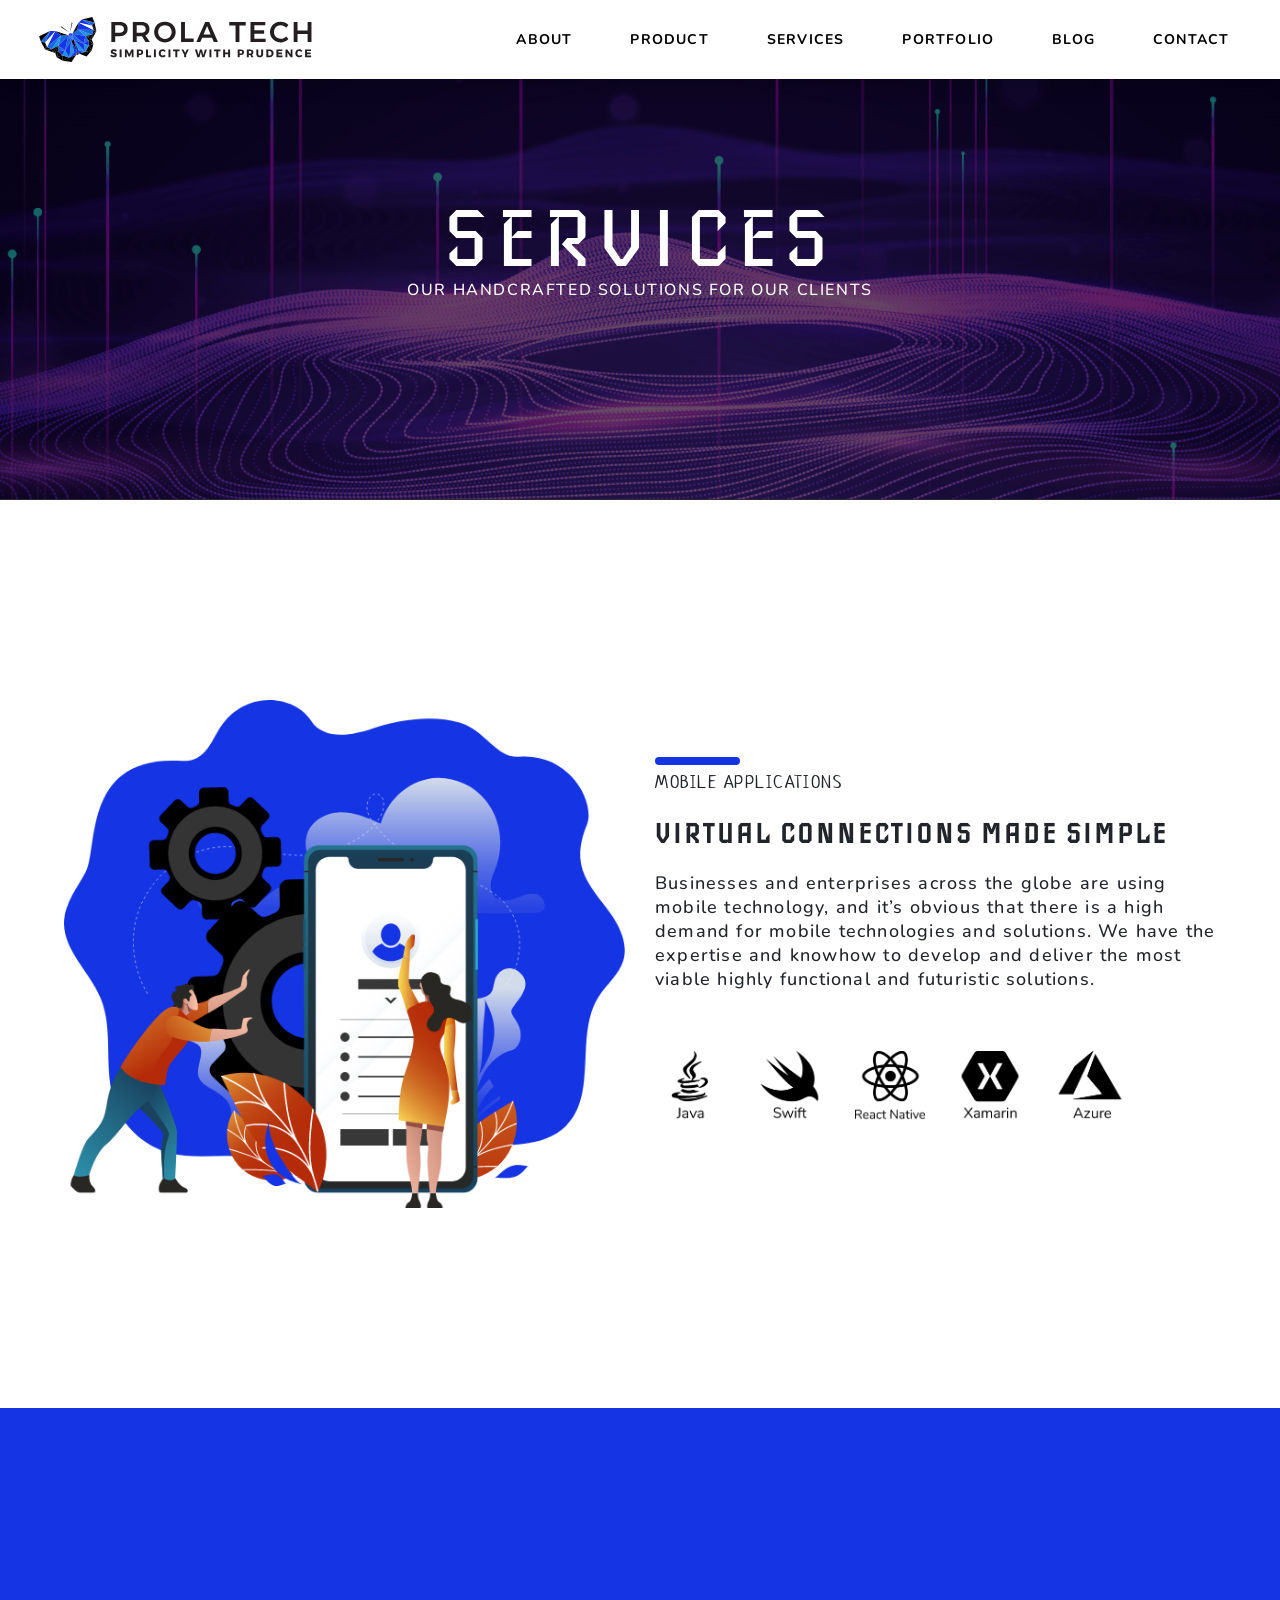
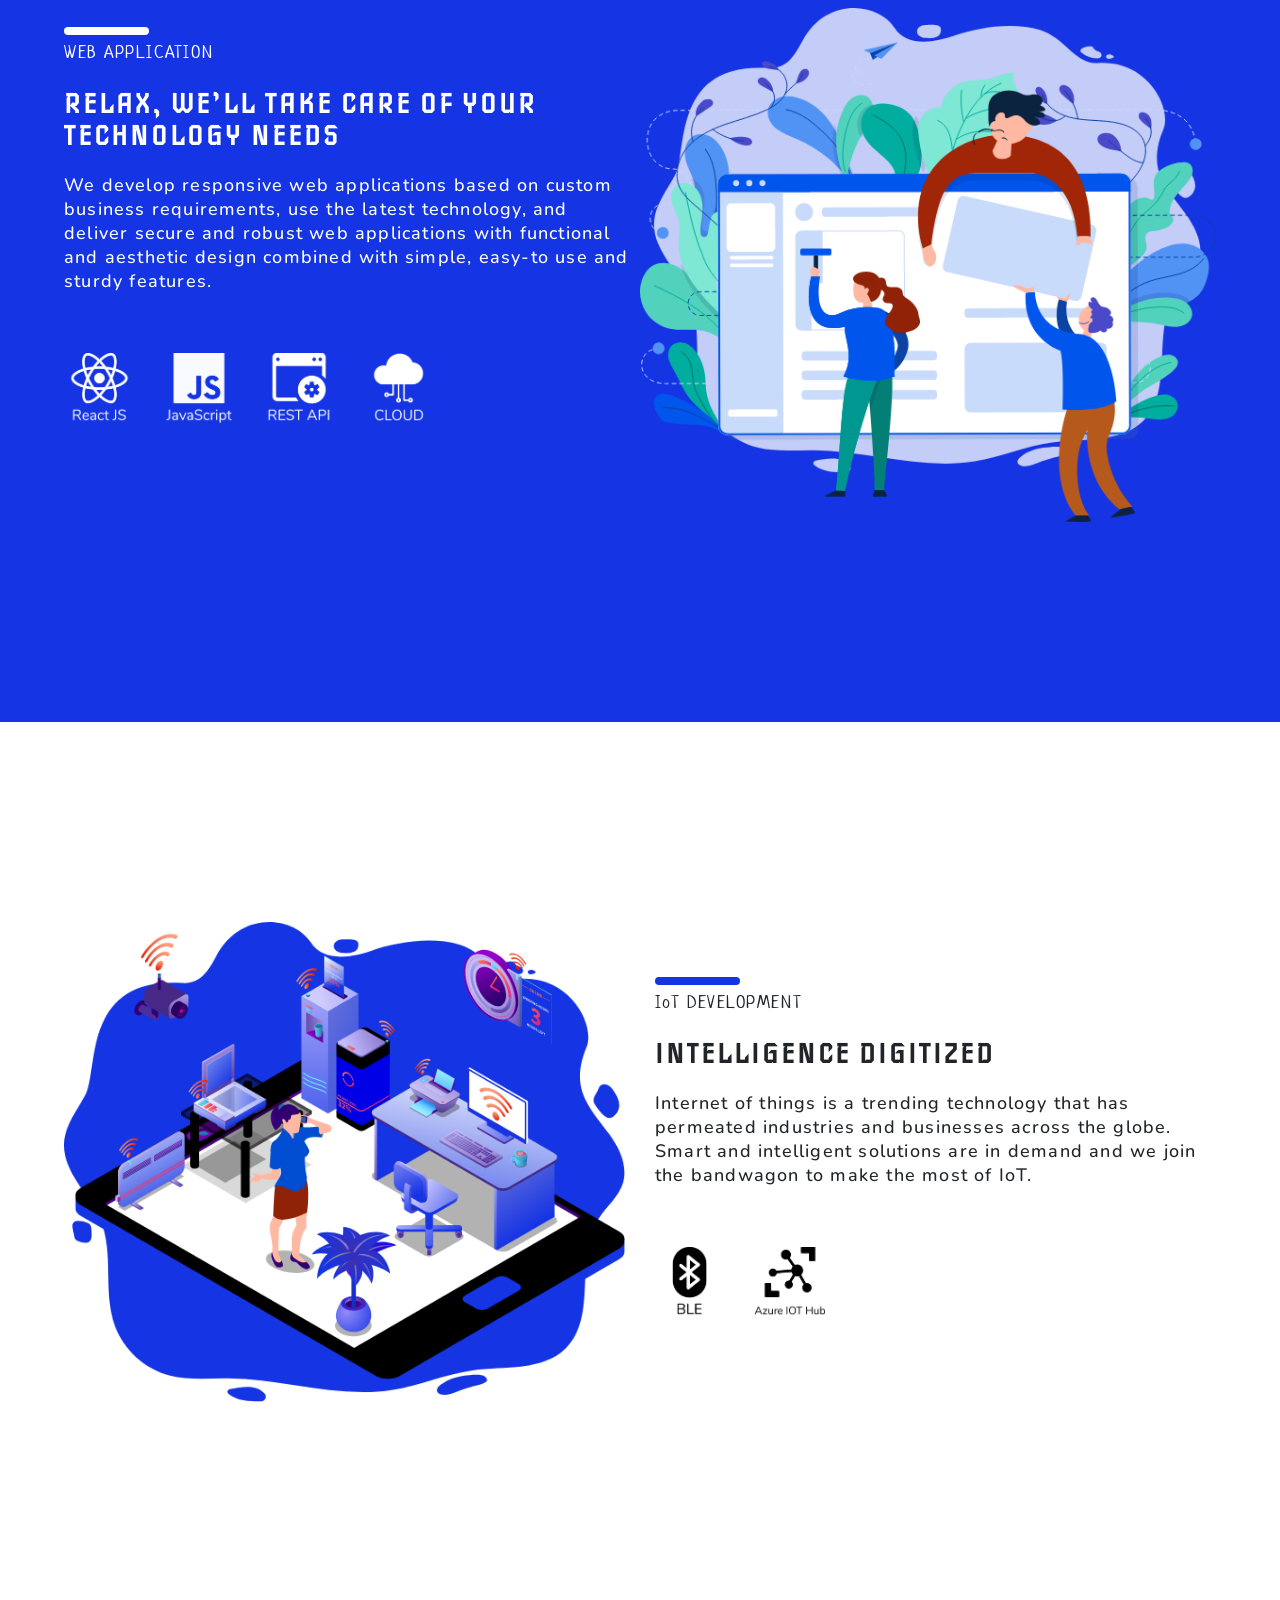
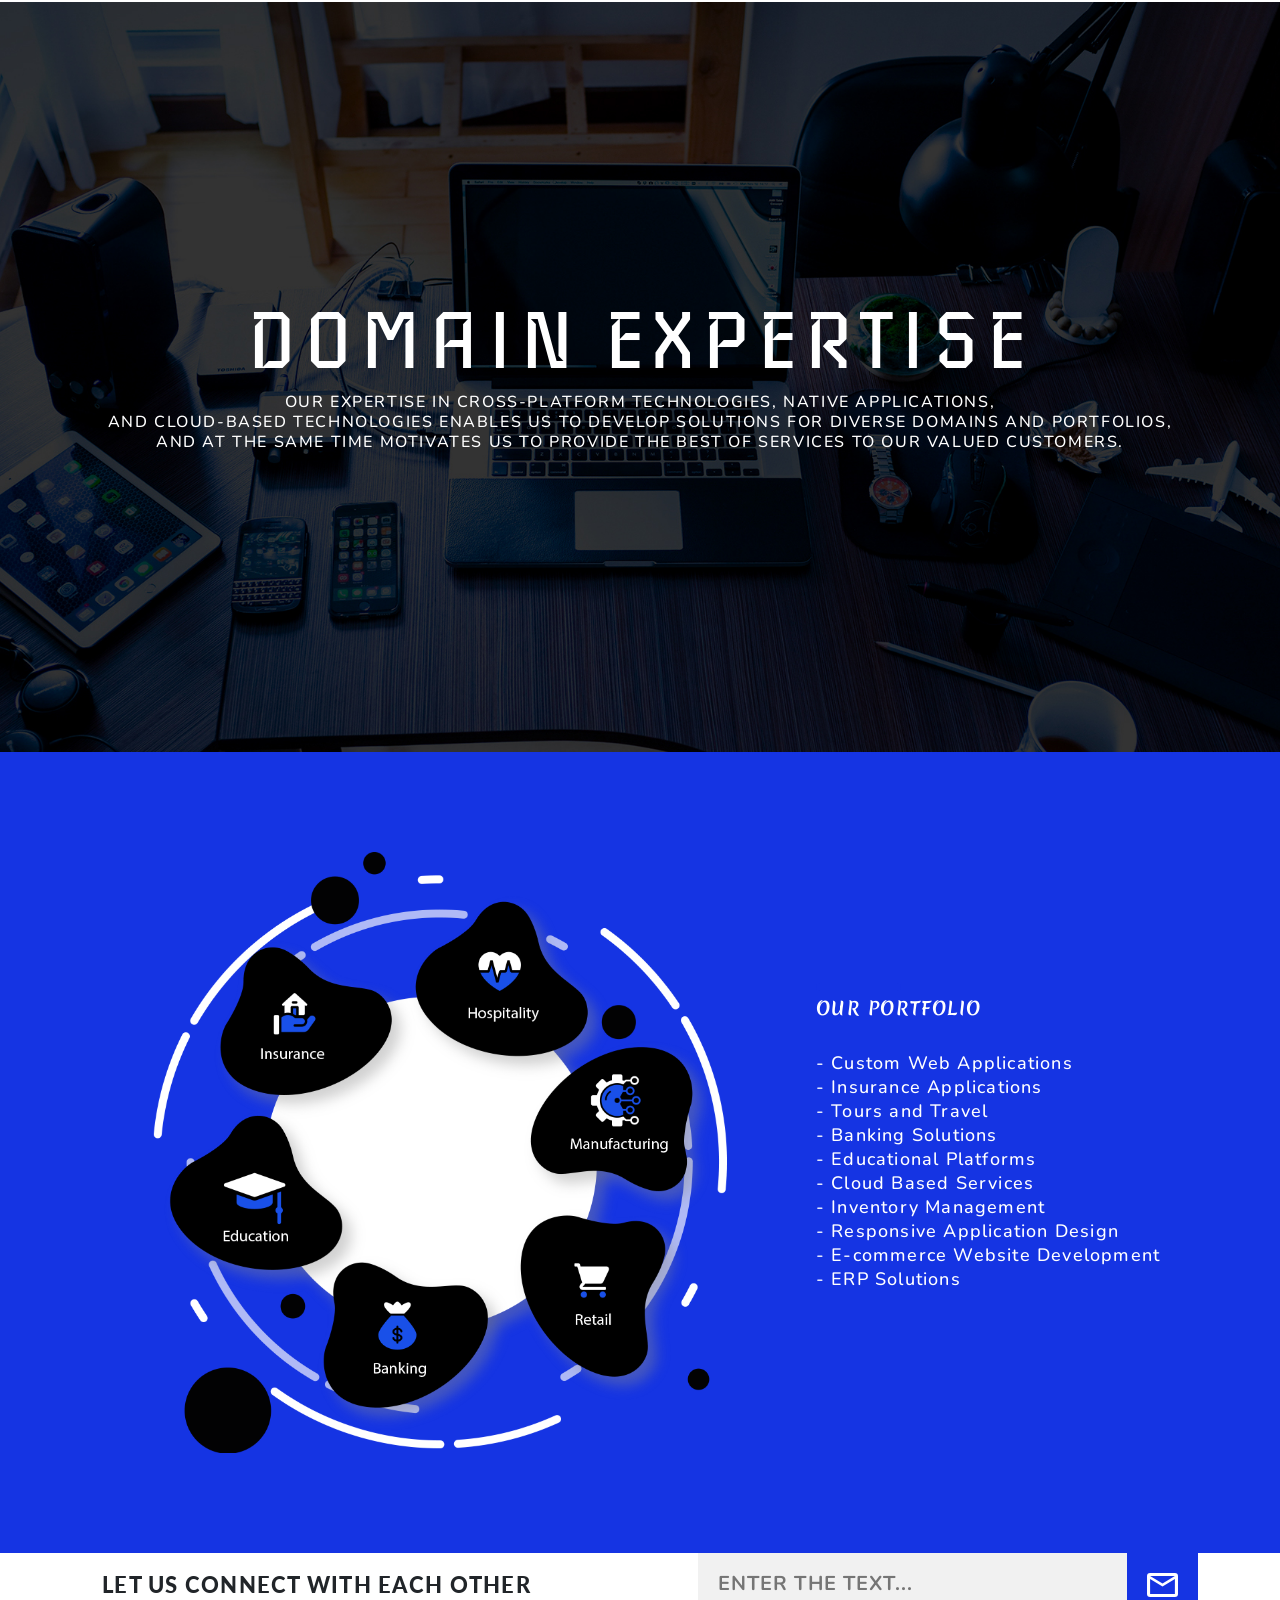
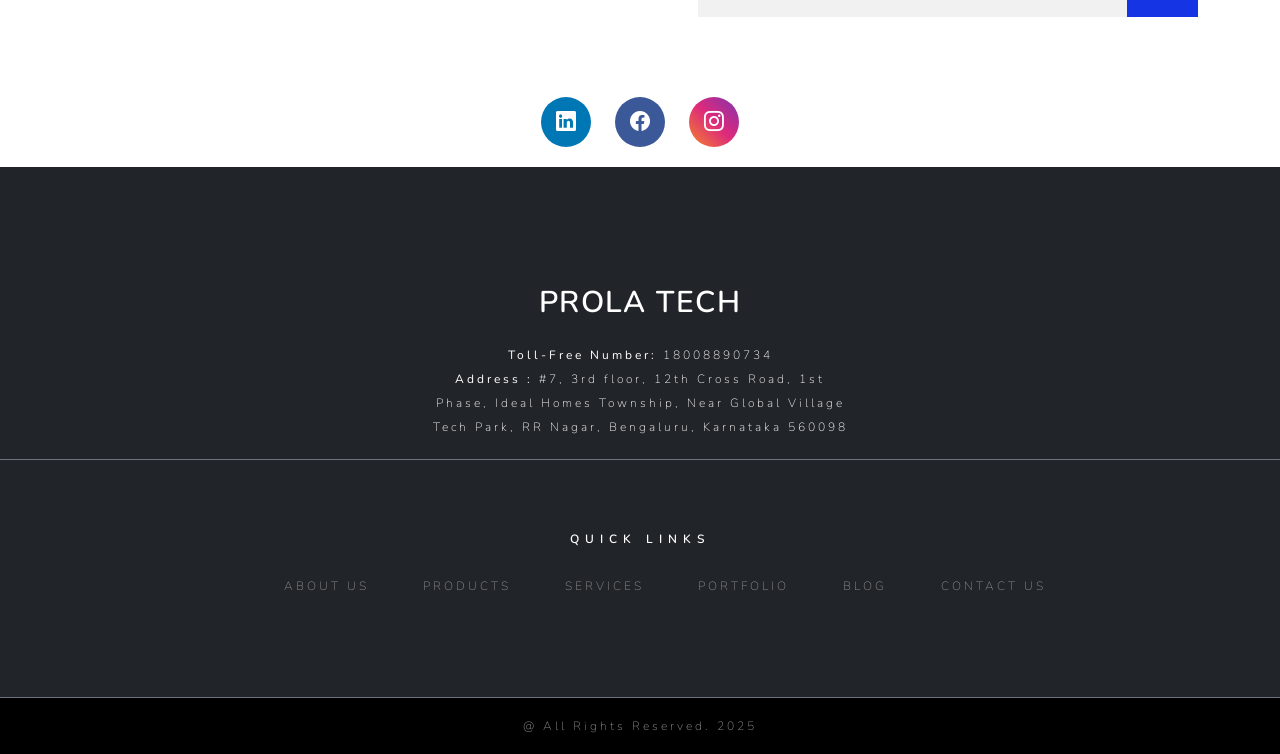
<file: Company Website/services.html>
<!DOCTYPE html>
<html lang="en">

<head>

    <meta charset="UTF-8">
    <meta name="viewport" content="width=device-width, initial-scale=1.0">

    <title>Prola Tech Website</title>

    <!-- Bootstrap CSS -->
    <link href="https://cdn.jsdelivr.net/npm/bootstrap@5.3.8/dist/css/bootstrap.min.css" rel="stylesheet">

    <!-- Custom CSS -->
    <link rel="stylesheet" href="services.css">

    <!----Fonts-->
    <link
        href="https://fonts.googleapis.com/css2?family=Iceberg&family=Indie+Flower&family=Lato:ital,wght@0,100;0,300;0,400;0,700;0,900;1,100;1,300;1,400;1,700;1,900&family=Merienda:wght@300..900&family=Neucha&family=Nunito:ital,wght@0,200..1000;1,200..1000&display=swap"
        rel="stylesheet">

    <!-------Icons---------->
    <link rel="stylesheet" href="https://cdn.jsdelivr.net/npm/bootstrap-icons@1.13.1/font/bootstrap-icons.min.css">



</head>

<body class="service">
    <!---------Header Navbar--------->
    <header>
        <nav class="navbar navbar-expand-lg fixed-top shadow">

            <!-- Proper Bootstrap container -->
            <div class="container-fluid">

                <!-- Logo -->
                <a class="navbar-brand" href="home.html">
                    <img src="images/logo1.svg" alt="Logo" class="img-fluid logo-img">
                </a>

                <!-- Toggle Button -->
                <button class="navbar-toggler toggle-btn" type="button" data-bs-toggle="collapse"
                    data-bs-target="#navbarContent" aria-controls="navbarContent" aria-expanded="false">
                    <span></span>
                    <span></span>
                    <span></span>
                </button>

                <!------Collapse  Menu ----->
                <div class="collapse navbar-collapse main-menu" id="navbarContent">
                    <div class="nav-menu-wrapper">
                        <ul class="navbar-nav me-auto" id="menu">

                            <li class="nav-item "><a class="nav-link" href="about.html">ABOUT</a></li>
                            <li class="nav-item "><a class="nav-link" href="#">PRODUCT</a></li>
                            <li class="nav-item "><a class="nav-link" href="services.html">SERVICES</a></li>
                            <li class="nav-item "><a class="nav-link" href="portfolio.html">PORTFOLIO</a></li>
                            <li class="nav-item "><a class="nav-link" href="blog.html">BLOG</a></li>
                            <li class="nav-item "><a class="nav-link" href="contact.html">CONTACT</a></li>

                        </ul>
                    </div>
                </div>

            </div>
        </nav>
    </header>


    <main>
        <div class="lw p1">
            <div class="cw" data-aos="zoom-in">
                <h1 class="textwhite"><span class="iceberg">SERVICES</span></h1>
                <p class="textwhite">OUR HANDCRAFTED SOLUTIONS FOR OUR CLIENTS</p>
            </div>
        </div>
        <div class="lw p2" style="overflow-x: hidden;">
            <div class="cw cl1wppr">
                <div class="flex gridlgrowsmcol c1" >
                    <div class="image">
                        <img src="images/mobile.png" alt="about us thumbnail" data-aos="fade-right">
                    </div>
                    <div class="caption rt" style="overflow-x: hidden;">
                        <h2 class="title relative" ><span class="neucha">MOBILE APPLICATIONS</span></h2>
                        <p class="subtitle iceberg" data-aos="fade-left">VIRTUAL CONNECTIONS MADE SIMPLE</p>
                        <p class="content">Businesses and enterprises across the globe are using mobile technology, and
                            it’s obvious that there is a high demand for mobile technologies and solutions. We have the
                            expertise and knowhow to develop and deliver the most viable highly functional and
                            futuristic solutions.</p>
                        <div class="tech flex">
                            <img src="images/JavaIcon.png" alt="Java Programming Language" data-aos="zoom-in">
                            <img src="images/swift.png" alt="Swift Programming Language"  data-aos="zoom-in">
                            <img src="images/reactnative.png"
                                alt="React Native Framework for Hybrid Application Development"  data-aos="zoom-in">
                            <img src="images/xamarin.png" alt="Xamarin for Hydrid Application development"  data-aos="zoom-in">
                            <img src="images/azure.png" alt="Microsoft Azure for Cloud Hosting"  data-aos="zoom-in">
                        </div>
                    </div>
                </div>
            </div>
        </div>
        <div class="lw p3 bgblue">
            <div class="cw cl1wppr"  style="overflow-x: hidden;">
                <div class="flex gridlgrowsmcol c1">
                    <div class="caption">
                        <h2 class="title textwhite relative wtbrd"><span class="neucha">WEB APPLICATION</span></h2>
                        <p class="textwhite subtitle iceberg" data-aos="fade-right">RELAX, WE’LL TAKE CARE OF YOUR TECHNOLOGY NEEDS</p>
                        <p class="textwhite content">We develop responsive web applications based on custom business
                            requirements, use the latest technology, and deliver secure and robust web applications with
                            functional and aesthetic design combined with simple, easy-to use and sturdy features.</p>
                        <div class="tech flex" data-aos="zoom-in">
                            <!-- <img src="../img/ang.png" alt="Angular for Web Application Development"> -->
                            <img src="images/Reactjs.png" alt="React JS for Web Application Development">
                            <img src="images/JS.png" alt="Javascript for Web Application Development">
                            <img src="images/Restapi.png" alt="REST API for backend development">
                            <img src="images/cloud.png" alt="Cloud providers for hosting of application">
                        </div>
                    </div>
                    <div class="image">
                        <img src="images/web.png" alt="about us thumbnail" data-aos="fade-left">
                    </div>
                </div>
            </div>
        </div>
        <div class="lw p4">
            <div class="cw cl1wppr">
                <div class="flex gridlgrowsmcol c1" style="overflow-x: hidden;">
                    <div class="image">
                        <img src="images/iot.png" alt="about us thumbnail" data-aos="fade-right">
                    </div>
                    <div class="caption rt">
                        <h2 class="title relative"><span class="neucha">IoT DEVELOPMENT</span></h2>
                        <p class="subtitle iceberg" data-aos="fade-left">INTELLIGENCE DIGITIZED</p>
                        <p class="content">Internet of things is a trending technology that has permeated industries and
                            businesses across the globe. Smart and intelligent solutions are in demand and we join the
                            bandwagon to make the most of IoT.</p>
                        <div class="tech flex" data-aos="zoom-in">
                            <img src="images/ble.png" alt="Bluetooth integrated application development">
                            <img src="images/azureiot.png" alt="Microsoft Azure IoT Solutions">
                        </div>
                    </div>
                </div>
            </div>
        </div>
        <div class="lw p1 p5">
            <div class="cw">
                <h1 class="textwhite" data-aos="zoom-in"><span class="iceberg">DOMAIN EXPERTISE</span></h1>
                <p class="textwhite">OUR EXPERTISE IN CROSS-PLATFORM TECHNOLOGIES, NATIVE APPLICATIONS, <br>AND
                    CLOUD-BASED TECHNOLOGIES ENABLES US TO DEVELOP SOLUTIONS FOR DIVERSE DOMAINS AND PORTFOLIOS,<br> AND
                    AT THE SAME TIME MOTIVATES US TO PROVIDE THE BEST OF SERVICES TO OUR VALUED CUSTOMERS.</p>
            </div>
        </div>
        <div class="lw p6 bgblue">
            <div class="cw cl1wppr">
                <div class="flex gridlgrowsmcol c1" style="overflow-x: hidden;">
                    <div class="image">
                        <img src="images/domain.png" alt="Domain Hosting" class="" data-aos="fade-right">
                    </div>
                    <div class="caption rt" >
                        <h2 class="title relative textwhite"><span class="merienda">OUR PORTFOLIO</span></h2>
                        <p class="content textwhite" data-aos="fade-left">
                            - Custom Web Applications<br>
                            - Insurance Applications<br>
                            - Tours and Travel<br>
                            - Banking Solutions<br>
                            - Educational Platforms<br>
                            - Cloud Based Services<br>
                            - Inventory Management<br>
                            - Responsive Application Design<br>
                            - E-commerce Website Development<br>
                            - ERP Solutions</p>
                    </div>
                </div>
            </div>
        </div>







    </main>




<!--------Footer------>
    <!----Email Section---->
    <footer>
        <section class="email_section">
            <div class="email">
                <div class="container">

                    <p class="col-12 col-lg-6 email_text text-center text-lg-start">LET US <span
                            class="textblue">CONNECT</span> WITH EACH OTHER</p>
                    <div class="col-12 col-lg-6 email_input text-center text-lg-start">
                        <input type="text" placeholder="ENTER THE TEXT..." class="text-dark text_box">
                        <a class="bgblue block">
                            <img src="images/email.svg" alt="email">
                        </a>
                    </div>

                </div>
            </div>
        </section>

        <!---Social Media Section-->
        <section class="social_media_section">
            <div class="social_media">
                <div class="container text-center">
                    <div class="d-flex justify-content-center gap-4">

                        <a href="https://www.linkedin.com/company/prola-tech" class="social-btn linkedin">
                            <i class="bi bi-linkedin"></i>
                        </a>

                        <a href="https://www.facebook.com/100084624307595/" class="social-btn facebook">
                            <i class="bi bi-facebook"></i>
                        </a>

                        <a href="#" class="social-btn instagram">
                            <i class="bi bi-instagram"></i>
                        </a>

                    </div>
                </div>
            </div>
        </section>

        <!---Last Section-->
        <section class="footer_section bg-dark text-center">
            <div class="slab1">
                <div class="line1 rounded-pill mx-auto"></div>
                <p class="title text-white">PROLA TECH</p>
                <p class="address text-white">
                    <b>Toll-Free Number:</b>
                    18008890734
                    <br>
                    <b>Address :</b> #7, 3rd floor, 12th Cross Road, 1st Phase, Ideal Homes Township, Near Global
                    Village Tech
                    Park, RR Nagar, Bengaluru, Karnataka 560098
                </p>

            </div>

            <div class="border-top border-secondary"></div>

            <div class="slab2">
                <p class="text-white">QUICK LINKS</p>
                <div class="d-flex links">
                    <div class="container">
                        <a href="about.html" class="d-inline-block">About Us</a>
                        <a href="#" class="d-inline-block">Products</a>
                        <a href="services.html" class="d-inline-block">Services</a>
                        <a href="portfolio.html" class="d-inline-block">Portfolio</a>
                        <a href="blog.html" class="d-inline-block">Blog</a>
                        <a href="contact.html" class="d-inline-block">Contact Us</a>
                    </div>
                </div>
            </div>

            <div class="border-top border-secondary"></div>

            <div class="slab3">
                <p class="copyright">@ All Rights Reserved. 2025</p>
            </div>
        </section>

    </footer>


    <!-- Bootstrap JS -->
    <script src="https://cdn.jsdelivr.net/npm/bootstrap@5.3.8/dist/js/bootstrap.bundle.min.js"></script>

</body>

</html>
</file>
<file: Company Website/blog.css>
* {
    margin: 0;
    padding: 0;
    box-sizing: border-box;
}


body {
    font-family: "Nunito", sans-serif;
    text-decoration: none;
    overflow-x: hidden;


}

img {
    max-width: 100%;
    height: auto;

}


/* Navbar */

header {
    display: block;

}

.navbar {
    background-color: #fff;
    padding: 15px 2%;
    display: flex;
    justify-content: space-between;
    align-items: center;
}

@media (min-width:992px) {
    .navbar-expand-lg {
        flex-wrap: nowrap;
        justify-content: flex-start;
    }

    .navbar-expand-lg .navbar-collapse {
        display: flex;
        flex-basis: auto;

    }

    .navbar-expand-lg .navbar-nav {
        flex-direction: row;
    }

}

.navbar-brand {
    margin: 0;
    padding: 0;
    max-width: 280px;
    
}

.navbar-collapse {
    flex-grow: 1;
    align-items: center;
}

.nav-menu-wrapper {
    flex: 1;
    text-align: center;
}


.navbar-nav {
    align-items: center;
    justify-content: end;
}

.navbar-nav .nav-link {
    margin-left: 2rem;
}

.main-menu ul li {
    margin: 0 5px;
    position: relative;
}

.main-menu .nav-link:hover {
    color: #1534e3;
}

.main-menu ul li a {
    font: normal 700 14px 'Nunito', sans-serif;
    letter-spacing: 1.2px;
    text-transform: capitalize;
    color: #000;
    padding: 15px;
}

a {
    text-decoration: none;
}

.toggle-btn {
    width: 45px;
    height: 43px;
    background-color: #1534e3;
    border-radius: 6px;
    padding: 6px 0;
    border: none;
    display: none;
    flex-direction: column;
    justify-content: center;
    align-items: center;

}

.toggle-btn span {
    width: 20px;
    height: 8px;
    background: white;
    margin: 4px 0px;
    display: block;
}

.toggle-btn:focus,
.toggle-btn:active {
    outline: none !important;
    box-shadow: none !important;
}



@media (max-width:991px) {



    .navbar-brand {
        max-width: 300px;
    }

    .toggle-btn {
        display: flex;
    }

    .navbar-collapse {
        background-color: #1534e3;
        padding: 16px;
    }

    .navbar-collapse .nav-link {
        color: #fff;
        padding: 10px 0;

    }

    .navbar-collapse .nav-link:hover {
        color: #000;
    }

    .main-menu ul li a {
        font-size: 25px;
    }
}

@media (max-width:576px) {


    .navbar-brand {
        max-width: 240px;

    }

    .navbar-collapse .nav-link {
        padding: 10px 0;
    }

    .main-menu ul li a {
        font-size: 20px;
    }

    .toggle-btn {
        height: 45px;
        width: 42px;
    }

    .toggle-btn span {
        width: 20px;
        height: 25px;
    }
}



/* Blog text section */

.line2 {
    width: 80px;
    height: 8px;
    background-color: white;
    margin-bottom: 5px;
}


.blogs_text_section {
    background-color: #1534e3;
    padding: 120px 0;   /* space below fixed navbar */
}

.blog_heading{
    font-family: 'Iceberg',serif;
    
}

.blog_card_content, .blog_card_head, .blogger_name{
    font-family: 'Nunito',sans-serif;
}

.blogger_name{
    font-weight: 200;
    opacity: 50%;
}

.blog_card_content, .blog_card_head, .blog_heading{
    font-weight: 400;
}

.blog_card_content{
    opacity: 75%;
}




@media (max-width: 992px) {
    .blogs_text_section .container {
        padding: 40px 20px;
    }
    
    .blogs_text_section .row {
        flex-direction: column;
        gap: 30px;
    }
    
    .blogs_text_section .col-4 {
        width: 100%;
        text-align: center;
    }
    
    /* Blog image section */
    .blog_img_section .row {
        flex-direction: column;
    }
    
    .blog_img_section .col-6 {
        width: 100%;
        text-align: center;
    }
    
    .blog_img_section .digital_content {
        padding: 20px;
        max-width: 100%;
        margin-bottom: 20px;
    }
    
    /* Footer email section */
    .email .container {
        flex-direction: column;
        align-items: center;
        text-align: center;
    }
    
    .email .col-6 {
        width: 100%;
        max-width: 100% !important;
    }
    
    .email_text {
        font-size: 18px;
        padding: 20px 0 10px;
    }
    
    .email_input {
        display: flex;
        flex-direction: column;
        gap: 10px;
    }
    
    .email_input .text_box {
        width: 100%;
    }
    
    /* Footer links */
    .slab2 .links .container {
        display: flex;
        flex-direction: column;
        gap: 10px;
    }
    
    .slab2 .links a {
        padding-left: 0;
    }
}


@media (max-width: 576px) {
    /* Blog text section */
    .blog_heading {
        font-size: 22px;
    }
    
    .blogger_name {
        font-size: 14px;
    }
    
    .blog_card_head {
        font-size: 20px;
    }
    
    .blog_card_content {
        font-size: 15px;
    }
    
    /* Footer */
    .email_section {
        padding: 20px;
    }
    
    .slab1 .title {
        font-size: 24px;
    }
    
    .slab1 .address {
        font-size: 11px;
        letter-spacing: 1px;
        padding: 15px;
    }
    
    .slab2 p {
        font-size: 14px;
        letter-spacing: 3px;
        padding: 30px 0 0;
    }
    
    .footer_section {
        padding-top: 50px;
    }
    
    .links {
        padding: 20px 0 50px;
    }
}




@media (max-width: 375px) {
    /*-------Blog text section--------*/


.blog_heading {
    font: normal 400 28px/38px 'Iceberg', serif;
    letter-spacing: 1.66px;
    padding-top: 10px;
}

.blogger_name {
    font: normal 200 18px/24px 'Nunito', sans-serif;
    letter-spacing: 1.26px;
    opacity: 50%;
    margin-bottom: 15px;
}

.blog_card_head {
    font: normal 400 26px/30px 'Nunito', sans-serif;
    letter-spacing: 1.82px;
    margin-bottom: 20px;
}

.blog_card_content {
    font: normal 400 18px/24px 'Nunito', sans-serif;
    letter-spacing: 1.08px;
    opacity: 75%;
    margin-bottom: 20px;
}

.blog_img_section .container {
    padding: 40px 20px;
}

.blog_img_section .img-fluid {
    max-width: 100%;
    height: auto;
}

.digital_content {
    max-width: 100%;
    padding: 30px 15px;
}
}

/* Blog section responsive fixes */
@media (max-width: 768px) {
    .blogs_text_section .container {
        padding: 40px 15px;
    }
    
    .blogs_text_section .row {
        gap: 30px;
        
    }
    
    .blog_heading {
        font-size: 24px;
    }
    
    .blog_card_head {
        font-size: 20px;
    }
    
    .blog_card_content {
        font-size: 15px;
        line-height: 22px;
    }
    
    .blog_img_section .digital_content {
        padding: 20px 15px;
        text-align: center;
    }
    
    .blog_img_section .img-fluid {
        max-width: 100%;
        height: auto;
        margin-top: 20px;
    }
}

@media (max-width: 576px) {
    .blogs_text_section .container {
        padding: 150px 15px;
    }
    
    .blog_heading {
        font-size: 22px;
    }
    
    .blogger_name {
        font-size: 13px;
    }
    
    .blog_card_head {
        font-size: 18px;
        line-height: 26px;
    }
    
    .blog_card_content {
        font-size: 14px;
        line-height: 20px;
    }
}








/*----Footer------*/
/*------Email Section--------*/
.email .container {
    display: flex;
    justify-content: space-between;
    align-items: center;
}

.email_text {
    font: normal 900 22px/24px 'Lato', sans-serif;
    letter-spacing: 1.26px;
    padding: 20px;
    text-align: center;
    flex: 1;
    margin-right: 20px;
}

.email_input {
    display: flex;
    flex: 1;
    max-width: 500px;
}

.text_box {
    background-color: #f1f1f1;
    border: none;
    width: 100%;
    padding: 20px;
    flex: 1;
}

.text_box::placeholder {
    font: normal 700 20px/24px 'Nunito', sans-serif;
    letter-spacing: 1.08px;
    opacity: 1;
}

.email a {
    text-decoration: none;
    background-color: #1534e3;
    padding: 20px;
    display: flex;
    align-items: center;
    justify-content: center;
}

@media (max-width: 992px) {
    .email .container {
        flex-direction: column;
        align-items: center;
    }
    
    .email_text {
        margin-right: 0;
        margin-bottom: 15px;
    }
    
    .email_input {
        width: 100%;
        max-width: 100%;
    }
}

@media (max-width: 576px) {
    .email_input {
        flex-direction: column;
    }
    
    .text_box {
        margin-bottom: 10px;
    }
    
    .email a {
        width: 100%;
    }
}

/*--------Social Media Section------*/
.social_media_section {
    padding: 80px 0 20px 0;
}

.social-btn {
    width: 50px;
    height: 50px;
    border-radius: 50%;
    display: flex;
    align-items: center;
    justify-content: center;
    font-size: 20px;
    color: white;
    text-decoration: none;
}

.linkedin {
    background-color: #0077b5;
}

.facebook {
    background-color: #3b5998;
}

.instagram {
    background: linear-gradient(45deg, #f58529, #dd2a7b, #8134af);
}

/*-----Last Section-------*/
.footer_section {
    padding-top: 100px;
}

.slab1 .title {
    font: normal 600 30px 'Nunito', sans-serif;
    letter-spacing: 1.54px;
    opacity: 1;
    padding: 15px 0 0 0;
}

.slab1 .address {
    font: normal 200 12px/24px 'Nunito', sans-serif;
    letter-spacing: 3px;
    max-width: 420px;
    margin: auto;
    padding: 20px 0 20px 0;
}

.slab2 p {
    font: normal 600 12px 'Nunito', sans-serif;
    letter-spacing: 6px;
    padding: 71px 0 0 0;
}

.links {
    padding: 26px 0 100px 0;
}

.slab2 .links a {
    font: normal 200 12px 'Nunito', sans-serif;
    letter-spacing: 3px;
    color: #909090;
    text-transform: uppercase;
    padding-left: 50px;
}

.slab3 {
    background-color: #000;
    padding: 20px 0;
}

.copyright {
    font: normal 200 12px 'Nunito', sans-serif;
    letter-spacing: 3px;
    color: #909090;
}



@media (max-width:576px) {
        /* Footer */
    .email_section {
        padding: 20px;
    }
    
    .slab1 .title {
        font-size: 24px;
    }
    
    .slab1 .address {
        font-size: 11px;
        letter-spacing: 1px;
        padding: 15px;
    }
    
    .slab2 p {
        font-size: 14px;
        letter-spacing: 3px;
        padding: 30px 0 0;
    }
    
    .footer_section {
        padding-top: 50px;
    }
    
    .links {
        padding: 20px 0 50px;
    }
}


    
@media (max-width:992px) {
        /* Footer email section */
    .email .container {
        flex-direction: column;
        align-items: center;
        text-align: center;
    }
    
    .email .col-6 {
        width: 100%;
        max-width: 100% !important;
    }
    
    .email_text {
        font-size: 18px;
        padding: 20px 0 10px;
    }
    
    .email_input {
        display: flex;
        flex-direction: column;
        gap: 10px;
    }
    
    .email_input .text_box {
        width: 100%;
    }
    
    /* Footer links */
    .slab2 .links .container {
        display: flex;
        flex-direction: column;
        gap: 10px;
    }
    
    .slab2 .links a {
        padding-left: 0;
    }

    
}
</file>
<file: Company Website/home.css>
* {
    margin: 0;
    padding: 0;
    box-sizing: border-box;
}


body {
    font-family: "Nunito", sans-serif;
    text-decoration: none;
    overflow-x: hidden;


}

img {
    max-width: 100%;
    height: auto;

}


/* Navbar */

header {
    display: block;

}

.navbar {
    background-color: #fff;
    padding: 15px 2%;
    display: flex;
    justify-content: space-between;
    align-items: center;
}

@media (min-width:992px) {
    .navbar-expand-lg {
        flex-wrap: nowrap;
        justify-content: flex-start;
    }

    .navbar-expand-lg .navbar-collapse {
        display: flex;
        flex-basis: auto;

    }

    .navbar-expand-lg .navbar-nav {
        flex-direction: row;
    }

}

.navbar-brand {
    margin: 0;
    padding: 0;
    max-width: 280px;

}

.navbar-collapse {
    flex-grow: 1;
    align-items: center;
}

.nav-menu-wrapper {
    flex: 1;
    text-align: center;
}


.navbar-nav {
    align-items: center;
    justify-content: end;
}

.navbar-nav .nav-link {
    margin-left: 2rem;
}

.main-menu ul li {
    margin: 0 5px;
    position: relative;
}

.main-menu .nav-link:hover {
    color: #1534e3;
}

.main-menu ul li a {
    font: normal 700 14px 'Nunito', sans-serif;
    letter-spacing: 1.2px;
    text-transform: capitalize;
    color: #000;
    padding: 15px;
}

a {
    text-decoration: none;
}

.toggle-btn {
    width: 45px;
    height: 43px;
    background-color: #1534e3;
    border-radius: 6px;
    padding: 6px 0;
    border: none;
    display: none;
    flex-direction: column;
    justify-content: center;
    align-items: center;

}

.toggle-btn span {
    width: 20px;
    height: 8px;
    background: white;
    margin: 4px 0px;
    display: block;
}

.toggle-btn:focus,
.toggle-btn:active {
    outline: none !important;
    box-shadow: none !important;
}

@media (max-width:991px) {



    .navbar-brand {
        max-width: 300px;
    }

    .toggle-btn {
        display: flex;
    }

    .navbar-collapse {
        background-color: #1534e3;
        padding: 16px;
    }

    .navbar-collapse .nav-link {
        color: #fff;
        padding: 10px 0;

    }

    .navbar-collapse .nav-link:hover {
        color: #000;
    }

    .main-menu ul li a {
        font-size: 25px;
    }
}

@media (max-width:576px) {


    .navbar-brand {
        max-width: 240px;

    }

    .navbar-collapse .nav-link {
        padding: 10px 0;
    }

    .main-menu ul li a {
        font-size: 20px;
    }

    .toggle-btn {
        height: 45px;
        width: 42px;
    }

    .toggle-btn span {
        width: 20px;
        height: 25px;
    }
}




/*------Carousel-------*/


.home-sliders {
    margin-top: 80px;
}



.home-sliders,
.home-sliders .carousel-inner,
.home-sliders .carousel-item {
    width: 100%;
    height: 100vh;
    margin-top: 0;
}

@media (max-width: 991px) {
    #hero-slider {
        margin-top: 60px;
    }

    .home-sliders,
    .home-sliders .carousel-inner,
    .home-sliders .carousel-item {
        height: calc(100vh - 60px);
    }
}

.home-sliders .carousel-item img {
    width: 100%;
    height: 100%;
    object-fit: cover;
    object-position: center;
}




/* OVERLAY */
.home-sliders .carousel-item::before {
    content: "";
    position: absolute;
    inset: 0;
    background: linear-gradient(to right,
            rgba(255, 255, 255, 0.9) 0%,
            rgba(255, 255, 255, 0.7) 40%,
            rgba(255, 255, 255, 0.0) 70%);
    z-index: 1;
}

/* TEXT BOX */
.home-sliders .carousel-caption {
    font-family: Neucha, serif;
    top: 50%;
    transform: translateY(-50%);
    left: 6%;
    right: auto;
    max-width: 700px;
    text-align: left;
    z-index: 3;
}

.blue-line {
    width: 80px;
    height: 8px;
    background: #1534e3;
    margin-bottom: 20px;
}

/* Large laptops */
@media (max-width: 1400px) {
    .home-sliders .carousel-item {
        height: 90vh;
    }
}

/* Small laptops / tablets */
@media (max-width: 1024px) {
    .home-sliders .carousel-item {
        height: 80vh;
    }
}

/* Tablets */
@media (max-width: 768px) {
    .home-sliders .carousel-item {
        height: 70vh;
    }
}

/* Mobiles */
@media (max-width: 576px) {
    .home-sliders .carousel-item {
        height: 60vh;
    }
}

.carousel-item {
    overflow: hidden;
}



/* ---About part------*/


.line1 {
    width: 80px;
    height: 8px;
    background-color: #1534e3;
    margin-bottom: 5px;
}

.title {
    font-size: 28px;
    font-weight: 700;
}

.iceberg {
    font-family: 'Iceberg', sans-serif;
    color: #000;
    font-style: normal;
}

.subtitle {
    font-size: 42px;
    padding: 5px 0 20px;
    line-height: 50px;
    max-width: 470px;
    letter-spacing: 3px;
    font-weight: 600;

}

.content {
    font: normal 500 20px/27px 'Nunito', sans-serif;
    max-width: 470px;
    margin: 0 0 20px 0;
    letter-spacing: 1.12px;

}

.textblue {
    color: #1534e3;
}

a {
    text-decoration: none;
}

.btn1 {
    font: normal 800 18px/24px 'Nunito', sans-serif;
    padding: 5px 0;
    letter-spacing: 1.8px;
    z-index: 1;
    position: relative;
    display: inline-flex;

}

.about_section {
    padding: 20px 0 60px 0;
}


.thumbnail_img {
    max-width: 100%;
    height: auto;
}

/*----------Services section------*/
.services_section {
    background-color: #1534e3;
}

.services_section .right_images .row {
    display: flex !important;
    flex-wrap: wrap !important;
}

.services_section .right_images .col-6 {
    width: 50% !important;
    flex: 0 0 50% !important;
    max-width: 50% !important;
    padding: 0 !important;
}

.left_text {
    padding: 80px 20px;
}

.line2 {
    width: 80px;
    height: 8px;
    background-color: white;
    margin-bottom: 5px;
}

.nunito {
    font-family: 'Nunito', sans-serif;
    color: white;
    font-style: normal;
}


.textwhite {
    color: #fff;
}

.service-card {
    position: relative;
    overflow: hidden;
    width: 100%;
}

.service-card img {
    width: 100%;
    height: 300px;
    object-fit: cover;
    display: block;
}

@media (max-width: 768px) {
    .service-card img {
        height: 250px;
    }


}

@media (max-width: 991px) {

    .left_text {
        text-align: center;
        margin: auto;
    }

    /* center the blue line */
    .left_text .line2 {
        margin-left: auto;
        margin-right: auto;
    }

    /* control subtitle width */
    .subtitle {
        max-width: 550px;
        margin: 20px auto;
    }

    /* control paragraph width */
    .content {
        max-width: 700px;
        margin: 0 auto;
        line-height: 1.7;
    }

}

@media (max-width: 576px) {
    .service-card img {
        height: 220px;
    }
}

.overlay {
    position: absolute;
    inset: 0;
    background: rgba(21, 52, 227, 0.9);
    color: white;

    display: flex;
    flex-direction: column;
    justify-content: center;
    align-items: center;

    opacity: 0;
    transition: 0.4s ease;
}

.overlay h4 {
    margin-bottom: 15px;
}

.overlay a {
    color: white;
    text-decoration: none;
    font-weight: 600;
}

.service-card:hover .overlay {
    opacity: 1;
}

/*---------Accomplishment section--------*/

.accomplishments_section {
    padding: 80px 0;
    background-color: whitesmoke;
}

.heading {
    font: normal 700 28px/38px 'Iceberg', sans-serif;
    letter-spacing: 1.96px;
    padding: 10px 0 0 0;
}


.projects {
    display: flex;
    gap: 20px;
    flex-wrap: wrap;
    justify-content: center;
}

.p-name {
    font: normal 400 28px 'Nunito', sans-serif;
    letter-spacing: 5px;
}

/*----------Quotes section--------*/
.quotes_section {
    padding: 120px 20px;
}

.text_align {
    font: normal 300 40px/1.2 'Indie Flower', cursive;
    letter-spacing: 3px;

}

.text2 {
    font: normal 300 22px/1.2 'Lato', sans-serif;
    letter-spacing: 3px;
}


/*------About Sliders-----*/

.about_sliders .container-fluid {
    background-image: url(images/testbg.svg);
    background-repeat: no-repeat;
    width: 100%;
    padding: 60px 0;
    /* instead of fixed height */
}

.testimonial-card {
    position: relative;
    z-index: 2;
    padding: 40px;
    background-color: #ffff;

}

.about_sliders .container {
    max-width: 700px;
}


.about_sliders .carousel-inner {
    min-height: 550px;
    /* Same height for all slides */

}

.about_sliders .carousel-item {
    min-height: 400px;

}


.profile-name {
    font: normal 700 28px/38px 'Nunito', sans-serif;
    letter-spacing: 1.96px;
    padding-top: 10px;
}

.profile-d {
    font: normal 600 18px/24px 'Nunito', sans-serif;
    letter-spacing: 1.26px;
    padding-bottom: 40px;
}

.profile-text {
    font: normal 550 20px/28px 'Merienda', serif;
    letter-spacing: 1.2px;
    padding-bottom: 40px;
}


.about_sliders .carousel {
    position: relative;
}


.carousel-control-prev,
.carousel-control-next {
    position: absolute;
    top: 50%;
    transform: translateY(-50%);
    width: auto;
}

.carousel-control-prev {
    left: -60px;
}

.carousel-control-next {
    right: -60px;
}

/*------Clients section----*/

.clients-img {
    display: flex;
    flex-wrap: wrap;
    gap: 40px;
    justify-content: center;
    padding: 40px 0px;
}

/* ---------- RESPONSIVE STYLES ---------- */

@media (max-width:1200px) {
    .home-sliders .carousel-caption {
        top: 50%;
        left: 5%;
        right: 5%;
        max-width: 90%;
    }

    .home-sliders,
    .home-sliders .carousel-inner,
    .home-sliders .carousel-item {
        height: 90vh;
    }

    .thumbnail_img {

        padding: 40px 0;
    }

}

/* Tablet and below */
@media (max-width: 992px) {

    /* Carousel text adjustments */
    .home-sliders .carousel-caption {
        top: 50%;
        left: 5%;
        right: 5%;
        max-width: 90%;
    }

    .home-sliders .carousel-caption h1 {
        font-size: 2.5rem !important;
    }

    .home-sliders,
    .home-sliders .carousel-inner,
    .home-sliders .carousel-item {
        height: 90vh;
    }

    /* About section */
    .about_section .row {
        flex-direction: column;
    }

    .about_section .col-lg-5,
    .about_section .col-lg-7 {
        width: 100%;
        text-align: center;
    }

    .about_section .subtitle {
        font-size: 32px;
        max-width: 100%;
        margin: 0 auto 20px;
    }

    .about_section .content {
        max-width: 100%;
    }

    .about_section .line1 {
        margin: 0 auto 15px;
    }

    .about_section .thumbnail_img {
        margin-top: 30px;
    }

    /* Services section */
    .services_section .row {
        flex-direction: row;
    }

    .services_section .left_text {
        text-align: center;

    }

    .services_section .line2 {
        margin: 0 auto 15px;
    }

    .services_section .right_images .col-6 {
        width: 50%;
    }

    /* Accomplishments */
    .projects {
        gap: 15px;
    }

    .projects .card {
        width: 280px !important;
        height: 350px !important;
    }

    /* Quotes section */
    .quotes_section {
        padding: 60px 20px;
    }

    .quotes_section .text_align {
        font-size: 28px;
    }

    .quotes_section .text2 {
        font-size: 18px;
    }

    /* About sliders */
    .about_sliders .container {
        max-width: 100%;
        padding: 0 15px;
    }

    .carousel-control-prev {
        left: -20px;
    }

    .carousel-control-next {
        right: -20px;
    }

    /* Blog text section */
    .blogs_text_section .container {
        padding: 40px 20px;
    }

    .blogs_text_section .row {
        flex-direction: column;
        gap: 30px;
    }

    .blogs_text_section .col-4 {
        width: 100%;
        text-align: center;
    }

    /* Blog image section */
    .blog_img_section .row {
        flex-direction: column;
    }

    .blog_img_section .col-6 {
        width: 100%;
        text-align: center;
    }

    .blog_img_section .digital_content {
        padding: 20px;
        max-width: 100%;
        margin-bottom: 20px;
    }

    /* Footer email section */
    .email .container {
        flex-direction: column;
        align-items: center;
        text-align: center;
    }

    .email .col-6 {
        width: 100%;
        max-width: 100% !important;
    }

    .email_text {
        font-size: 18px;
        padding: 20px 0 10px;
    }

    .email_input {
        display: flex;
        flex-direction: column;
        gap: 10px;
    }

    .email_input .text_box {
        width: 100%;
    }

    /* Footer links */
    .slab2 .links .container {
        display: flex;
        flex-direction: column;
        gap: 10px;
    }

    .slab2 .links a {
        padding-left: 0;
    }
}

/* Mobile phones */
@media (max-width: 576px) {

    /* Carousel */
    .home-sliders .carousel-caption {
        top: 50%;
        left: 5%;
        right: 5%;
        max-width: 90%;
    }

    .home-sliders,
    .home-sliders .carousel-inner,
    .home-sliders .carousel-item {
        height: 70vh;
    }

    .home-sliders .carousel-caption h1 {
        font-size: 1.8rem !important;
        line-height: 1.3;
    }

    .blue-line {
        width: 60px;
        height: 6px;
    }

    .home-sliders .carousel-caption .btn {
        padding: 8px 20px;
        font-size: 14px;
    }

    /* About section */
    .about_section {
        padding: 40px 15px;
    }

    .about_section .title {
        font-size: 22px;
    }

    .about_section .subtitle {
        font-size: 26px;
        line-height: 35px;
    }

    .about_section .content {
        font-size: 16px;
        line-height: 24px;
    }

    /* Services */
    .services_section .subtitle {
        font-size: 28px;
    }

    .services_section .content {
        font-size: 16px;
    }

    .service-card img {
        height: 200px;
    }

    /* Accomplishments */
    .accomplishments_section {
        padding: 40px 15px;
    }

    .accomplishments_section .heading {
        font-size: 22px;
    }

    .projects .card {
        width: 100% !important;
        max-width: 300px;
        height: 300px !important;
    }

    .projects .card .p-name {
        font-size: 20px;
        letter-spacing: 2px;
    }

    /* Quotes */
    .quotes_section .text_align {
        font-size: 22px;
    }

    .quotes_section .text2 {
        font-size: 16px;
    }

    /* About sliders */
    .about_sliders .container-fluid {
        padding: 40px 0;
    }

    .testimonial-card {
        padding: 20px;
    }

    .about_sliders .carousel-inner {
        min-height: 450px;
    }

    .about_sliders .carousel-item {
        min-height: 350px;
    }

    .profile-name {
        font-size: 22px;
    }

    .profile-d {
        font-size: 14px;
        padding-bottom: 20px;
    }

    .profile-text {
        font-size: 16px;
        line-height: 22px;
        padding-bottom: 20px;
    }

    .carousel-control-prev-icon,
    .carousel-control-next-icon {
        width: 30px;
        height: 30px;
    }

    /* Clients */
    .clients-img {
        padding: 20px 0;
        gap: 20px;
    }

    .clients-img img {
        width: 150px !important;
        height: 100px !important;
    }

    /* Blog text section */
    .blog_heading {
        font-size: 22px;
    }

    .blogger_name {
        font-size: 14px;
    }

    .blog_card_head {
        font-size: 20px;
    }

    .blog_card_content {
        font-size: 15px;
    }

    /* Footer */
    .email_section {
        padding: 20px;
    }

    .slab1 .title {
        font-size: 24px;
    }

    .slab1 .address {
        font-size: 11px;
        letter-spacing: 1px;
        padding: 15px;
    }

    .slab2 p {
        font-size: 14px;
        letter-spacing: 3px;
        padding: 30px 0 0;
    }

    .footer_section {
        padding-top: 50px;
    }

    .links {
        padding: 20px 0 50px;
    }
}

/* Extra small phones */
@media (max-width: 375px) {
    .home-sliders .carousel-caption h1 {
        font-size: 1.5rem !important;
    }

    .about_section .subtitle {
        font-size: 22px;
        line-height: 30px;
    }

    .services_section .subtitle {
        font-size: 24px;
    }

    .projects .card {
        height: 280px !important;
    }
}

/*-------Blog text section--------*/
.blogs_text_section .container {
    background-color: #1534e3;
    padding: 60px 20px;
}

.blog_heading {
    font: normal 400 28px/38px 'Iceberg', serif;
    letter-spacing: 1.66px;
    padding-top: 10px;
}

.blogger_name {
    font: normal 200 18px/24px 'Nunito', sans-serif;
    letter-spacing: 1.26px;
    opacity: 50%;
    margin-bottom: 15px;
}

.blog_card_head {
    font: normal 400 26px/30px 'Nunito', sans-serif;
    letter-spacing: 1.82px;
    margin-bottom: 20px;
}

.blog_card_content {
    font: normal 400 18px/24px 'Nunito', sans-serif;
    letter-spacing: 1.08px;
    opacity: 75%;
    margin-bottom: 20px;
}

.blog_img_section .container {
    padding: 40px 20px;
}

.blog_img_section .img-fluid {
    max-width: 100%;
    height: auto;
}

.digital_content {
    max-width: 100%;
    padding: 30px 15px;
}

/* Blog section responsive fixes */
@media (max-width: 768px) {
    .blogs_text_section .container {
        padding: 40px 15px;
    }

    .blogs_text_section .row {
        gap: 30px;
    }

    .blog_heading {
        font-size: 24px;
    }

    .blog_card_head {
        font-size: 20px;
    }

    .blog_card_content {
        font-size: 15px;
        line-height: 22px;
    }

    .blog_img_section .digital_content {
        padding: 20px 15px;
        text-align: center;
    }

    .blog_img_section .img-fluid {
        max-width: 100%;
        height: auto;
        margin-top: 20px;
    }
}

@media (max-width: 576px) {



    .blogs_text_section .container {
        padding: 30px 15px;
    }

    .blog_heading {
        font-size: 22px;
    }

    .blogger_name {
        font-size: 13px;
    }

    .blog_card_head {
        font-size: 18px;
        line-height: 26px;
    }

    .blog_card_content {
        font-size: 14px;
        line-height: 20px;
    }
}







/*----Footer------*/
/*------Email Section--------*/
.email .container {
    display: flex;
    justify-content: space-between;
    align-items: center;
}

.email_text {
    font: normal 900 22px/24px 'Lato', sans-serif;
    letter-spacing: 1.26px;
    padding: 20px;
    text-align: center;
    flex: 1;
    margin-right: 20px;
}

.email_input {
    display: flex;
    flex: 1;
    max-width: 500px;
}

.text_box {
    background-color: #f1f1f1;
    border: none;
    width: 100%;
    padding: 20px;
    flex: 1;
}

.text_box::placeholder {
    font: normal 700 20px/24px 'Nunito', sans-serif;
    letter-spacing: 1.08px;
    opacity: 1;
}

.email a {
    text-decoration: none;
    background-color: #1534e3;
    padding: 20px;
    display: flex;
    align-items: center;
    justify-content: center;
}

@media (max-width: 992px) {
    .email .container {
        flex-direction: column;
        align-items: center;
    }

    .email_text {
        margin-right: 0;
        margin-bottom: 15px;
    }

    .email_input {
        width: 100%;
        max-width: 100%;
    }
}

@media (max-width: 576px) {
    .email_input {
        flex-direction: column;
    }

    .text_box {
        margin-bottom: 10px;
    }

    .email a {
        width: 100%;
    }
}

/*--------Social Media Section------*/
.social_media_section {
    padding: 80px 0 20px 0;
}

.social-btn {
    width: 50px;
    height: 50px;
    border-radius: 50%;
    display: flex;
    align-items: center;
    justify-content: center;
    font-size: 20px;
    color: white;
    text-decoration: none;
}

.linkedin {
    background-color: #0077b5;
}

.facebook {
    background-color: #3b5998;
}

.instagram {
    background: linear-gradient(45deg, #f58529, #dd2a7b, #8134af);
}

/*-----Last Section-------*/
.footer_section {
    padding-top: 100px;
}

.slab1 .title {
    font: normal 600 30px 'Nunito', sans-serif;
    letter-spacing: 1.54px;
    opacity: 1;
    padding: 15px 0 0 0;
}

.slab1 .address {
    font: normal 200 12px/24px 'Nunito', sans-serif;
    letter-spacing: 3px;
    max-width: 420px;
    margin: auto;
    padding: 20px 0 20px 0;
}

.slab2 p {
    font: normal 600 12px 'Nunito', sans-serif;
    letter-spacing: 6px;
    padding: 71px 0 0 0;
}

.links {
    padding: 26px 0 100px 0;
}

.slab2 .links a {
    font: normal 200 12px 'Nunito', sans-serif;
    letter-spacing: 3px;
    color: #909090;
    text-transform: uppercase;
    padding-left: 50px;
}

.slab3 {
    background-color: #000;
    padding: 20px 0;
}

.copyright {
    font: normal 200 12px 'Nunito', sans-serif;
    letter-spacing: 3px;
    color: #909090;
}



@media (max-width:576px) {

    /* Footer */
    .email_section {
        padding: 20px;
    }

    .slab1 .title {
        font-size: 24px;
    }

    .slab1 .address {
        font-size: 11px;
        letter-spacing: 1px;
        padding: 15px;
    }

    .slab2 p {
        font-size: 14px;
        letter-spacing: 3px;
        padding: 30px 0 0;
    }

    .footer_section {
        padding-top: 50px;
    }

    .links {
        padding: 20px 0 50px;
    }
}



@media (max-width:992px) {

    /* Footer email section */
    .email .container {
        flex-direction: column;
        align-items: center;
        text-align: center;
    }

    .email .col-6 {
        width: 100%;
        max-width: 100% !important;
    }

    .email_text {
        font-size: 18px;
        padding: 20px 0 10px;
    }

    .email_input {
        display: flex;
        flex-direction: column;
        gap: 10px;
    }

    .email_input .text_box {
        width: 100%;
    }

    /* Footer links */
    .slab2 .links .container {
        display: flex;
        flex-direction: column;
        gap: 10px;
    }

    .slab2 .links a {
        padding-left: 0;
    }


}
</file>
<file: Company Website/services.css>
* {
    margin: 0;
    padding: 0;
    box-sizing: border-box;
}


body {
    font-family: "Nunito", sans-serif;
    text-decoration: none;
    overflow-x: hidden;


}

img {
    max-width: 100%;
    height: auto;
    display: block;

}



/* Navbar */

header {
    display: block;

}

.navbar {
    background-color: #fff;
    padding: 15px 2%;
    display: flex;
    justify-content: space-between;
    align-items: center;
}

@media (min-width:992px) {
    .navbar-expand-lg {
        flex-wrap: nowrap;
        justify-content: flex-start;
    }

    .navbar-expand-lg .navbar-collapse {
        display: flex;
        flex-basis: auto;

    }

    .navbar-expand-lg .navbar-nav {
        flex-direction: row;
    }

}

.navbar-brand {
    margin: 0;
    padding: 0;
    max-width: 280px;
    
}

.navbar-collapse {
    flex-grow: 1;
    align-items: center;
}

.nav-menu-wrapper {
    flex: 1;
    text-align: center;
}


.navbar-nav {
    align-items: center;
    justify-content: end;
}

.navbar-nav .nav-link {
    margin-left: 2rem;
}

.main-menu ul li {
    margin: 0 5px;
    position: relative;
}

.main-menu .nav-link:hover {
    color: #1534e3;
}

.main-menu ul li a {
    font: normal 700 14px 'Nunito', sans-serif;
    letter-spacing: 1.2px;
    text-transform: capitalize;
    color: #000;
    padding: 15px;
}

a {
    text-decoration: none;
}

.toggle-btn {
    width: 45px;
    height: 43px;
    background-color: #1534e3;
    border-radius: 6px;
    padding: 6px 0;
    border: none;
    display: none;
    flex-direction: column;
    justify-content: center;
    align-items: center;

}

.toggle-btn span {
    width: 20px;
    height: 8px;
    background: white;
    margin: 4px 0px;
    display: block;
}

.toggle-btn:focus,
.toggle-btn:active {
    outline: none !important;
    box-shadow: none !important;
}

@media (max-width:991px) {



    .navbar-brand {
        max-width: 300px;
    }

    .toggle-btn {
        display: flex;
    }

    .navbar-collapse {
        background-color: #1534e3;
        padding: 16px;
    }

    .navbar-collapse .nav-link {
        color: #fff;
        padding: 10px 0;

    }

    .navbar-collapse .nav-link:hover {
        color: #000;
    }

    .main-menu ul li a {
        font-size: 25px;
    }
}

@media (max-width:576px) {


    .navbar-brand {
        max-width: 240px;

    }

    .navbar-collapse .nav-link {
        padding: 10px 0;
    }

    .main-menu ul li a {
        font-size: 20px;
    }

    .toggle-btn {
        height: 45px;
        width: 42px;
    }

    .toggle-btn span {
        width: 20px;
        height: 25px;
    }
}

/*-------------Services img---------------*/
.service .p1 {
    background: url(images/servicebnr.png) center no-repeat;
    background-size: cover;
    padding: 200px 0
}

.lw .cw {
    padding-right: 5%;
    padding-left: 5%;
    width: 100%;
}

@media (min-width:1024px) {
    .lw .cw {
        max-width: 100%;
        margin: auto;
    }

}


.service .p1 h1 {
    text-align: center;
    font-weight: 600;
    font-size: 44px;
    letter-spacing: 4.4px;
    line-height: 1
}

@media (min-width:1024px) {
    .service .p1 h1 {
        font-size: 80px;
        letter-spacing: 8.1px
    }
}

h1,
h2,
h3,
h4,
p {
    margin: 0;
}

.iceberg {
    font-family: 'Iceberg', serif;
    font-weight: 400;
    font-style: normal;
}

.service .p1 p {
    text-align: center;
    font-weight: 500;
    font-size: 12px;
    letter-spacing: 1.4px;
    line-height: 20px
}

@media (min-width:1024px) {
    .service .p1 p {
        font-size: 16px;
        letter-spacing: 1.6px
    }
}

.service .p2,
.service .p3,
.service .p4 {
    padding: 100px 0
}

@media (min-width:1024px) {

    .service .p2,
    .service .p3,
    .service .p4 {
        padding: 200px 0
    }
}


.lw .cw {
    padding-right: 5%;
    padding-left: 5%;
    width: 100%;
}

@media (min-width:1440px) {
    .lw .cw {
        max-width: 100%;
        margin: auto;
    }

}

.c1,
.cl1wppr {
    align-items: center;
}

.gridlgrowsmcol {
    flex-flow: column;
}

@media (min-width:1024px) {
    .gridlgrowsmcol {
        flex-flow: row nowrap;
    }

}

.flex {
    display: flex;
}


.service .p2 .caption,
.service .p3 .caption,
.service .p4 .caption {
    padding: 0 0 50px 0
}

.service .p2 .rt,
.service .p3 .rt,
.service .p4 .rt {
    padding: 50px 0 0 0
}

@media (min-width:1024px) {

    .c1 .caption,
    .cl1wppr .caption {
        width: 41.6%;
    }

}

@media (min-width:1024px) {

    .c1 .caption .title,
    .cl1wppr .caption .title {
        font-size: 28px;
        padding: 20px 0 0 0;
    }


}

.c1 .caption .title,
.cl1wppr .caption .title {
    font-size: 18px;
    font-weight: 700;
    letter-spacing: 1.54px;
    padding: 15px 0 0 0;
}


.relative {
    position: relative;
}

.c1 .caption .title:before,
.cl1wppr .caption .title:before {
    content: "";
    width: 60px;
    height: 5px;
    border-radius: 100px;
    position: absolute;
    top: 0;
    left: 0;
    background: #1534e3;
}

@media (min-width:1024px) {

    .c1 .caption .title:before,
    .cl1wppr .caption .title:before {
        width: 85px;
        height: 8px;
    }

}


.neucha {
    font-family: "Neucha", serif;
    font-weight: 400;
    font-style: normal;
}


@media (min-width:1024px) {

    .service .p2 .rt,
    .service .p3 .rt,
    .service .p4 .rt {
        padding: 0 0 0 30px
    }
}


@media (min-width:1024px) {

    .c1 .caption .subtitle,
    .cl1wppr .caption .subtitle {
        padding: 20px 0 30px;
        font-size: 42px;
        line-height: 50px;
        max-width: 470px;
    }

}

.c1 .caption .subtitle,
.cl1wppr .caption .subtitle {
    font-size: 26px;
    font-weight: 600;
    line-height: 32px;
    letter-spacing: 3px;
    padding: 25px 0 20px;
}

@media (min-width:1024px) {

    .c1 .caption .content,
    .cl1wppr .caption .content {
        max-width: 470px;
        margin: 0 0 30px 0;
        font-size: 20px;
        line-height: 27px;
    }

}

.c1 .caption .content,
.cl1wppr .caption .content {
    font-size: 18px;
    font-weight: 500;
    line-height: 24px;
    letter-spacing: 1.2px;
}

.iceberg {
    font-family: "Iceberg", serif;
    font-weight: 400;
    font-style: normal;
}









.service .p2 .caption,
.service .p2 .image,
.service .p2 .servicethumb,
.service .p3 .caption,
.service .p3 .image,
.service .p3 .servicethumb,
.service .p4 .caption,
.service .p4 .image,
.service .p4 .servicethumb {
    flex: 1
}

@media (min-width:1024px) {

    .service .p2 .content,
    .service .p2 .subtitle,
    .service .p3 .content,
    .service .p3 .subtitle,
    .service .p4 .content,
    .service .p4 .subtitle {
        max-width: 570px
    }
}

.service .p2 .tech,
.service .p3 .tech,
.service .p4 .tech {
    flex-flow: row wrap
}

.service .p2 .tech img,
.service .p3 .tech img,
.service .p4 .tech img {
    width: 100px;
    padding: 30px 30px 30px 0;
    height: 130px
}

.service .p5 {
    background: url(images/dominfulwidth.jpg) center no-repeat;
    background-size: cover;
    padding: 300px 0
}

.service .p5 p {
    margin: 10px 0 0 0
}

.service .p6 {
    padding: 100px 0
}

.service .p6 h2 {
    margin: 0 0 30px 0
}

.service .p6 img {
    width: 80%;
    margin: auto
}

.textwhite {
    color: #fff;
}

.bgblue {
    background-color: #1534e3;
}

.c1 .caption .title.wtbrd:before,
.cl1wppr .caption .title.wtbrd:before {
    background: #fff;
}

@media (min-width:1024px) {

    .c1 .caption .title:before,
    .cl1wppr .caption .title:before {
        width: 85px;
        height: 8px;
    }

}

.merienda{
    font-family: 'Merienda',serif;
    font-optical-sizing: auto;
}








/*----Footer------*/
/*------Email Section--------*/
.email .container {
    display: flex;
    justify-content: space-between;
    align-items: center;
}

.email_text {
    font: normal 900 22px/24px 'Lato', sans-serif;
    letter-spacing: 1.26px;
    padding: 20px;
    text-align: center;
    flex: 1;
    margin-right: 20px;
}

.email_input {
    display: flex;
    flex: 1;
    max-width: 500px;
}

.text_box {
    background-color: #f1f1f1;
    border: none;
    width: 100%;
    padding: 20px;
    flex: 1;
}

.text_box::placeholder {
    font: normal 700 20px/24px 'Nunito', sans-serif;
    letter-spacing: 1.08px;
    opacity: 1;
}

.email a {
    text-decoration: none;
    background-color: #1534e3;
    padding: 20px;
    display: flex;
    align-items: center;
    justify-content: center;
}

@media (max-width: 992px) {
    .email .container {
        flex-direction: column;
        align-items: center;
    }
    
    .email_text {
        margin-right: 0;
        margin-bottom: 15px;
    }
    
    .email_input {
        width: 100%;
        max-width: 100%;
    }
}

@media (max-width: 576px) {
    .email_input {
        flex-direction: column;
    }
    
    .text_box {
        margin-bottom: 10px;
    }
    
    .email a {
        width: 100%;
    }
}

/*--------Social Media Section------*/
.social_media_section {
    padding: 80px 0 20px 0;
}

.social-btn {
    width: 50px;
    height: 50px;
    border-radius: 50%;
    display: flex;
    align-items: center;
    justify-content: center;
    font-size: 20px;
    color: white;
    text-decoration: none;
}

.linkedin {
    background-color: #0077b5;
}

.facebook {
    background-color: #3b5998;
}

.instagram {
    background: linear-gradient(45deg, #f58529, #dd2a7b, #8134af);
}

/*-----Last Section-------*/
.footer_section {
    padding-top: 100px;
}

.slab1 .title {
    font: normal 600 30px 'Nunito', sans-serif;
    letter-spacing: 1.54px;
    opacity: 1;
    padding: 15px 0 0 0;
}

.slab1 .address {
    font: normal 200 12px/24px 'Nunito', sans-serif;
    letter-spacing: 3px;
    max-width: 420px;
    margin: auto;
    padding: 20px 0 20px 0;
}

.slab2 p {
    font: normal 600 12px 'Nunito', sans-serif;
    letter-spacing: 6px;
    padding: 71px 0 0 0;
}

.links {
    padding: 26px 0 100px 0;
}

.slab2 .links a {
    font: normal 200 12px 'Nunito', sans-serif;
    letter-spacing: 3px;
    color: #909090;
    text-transform: uppercase;
    padding-left: 50px;
}

.slab3 {
    background-color: #000;
    padding: 20px 0;
}

.copyright {
    font: normal 200 12px 'Nunito', sans-serif;
    letter-spacing: 3px;
    color: #909090;
}



@media (max-width:576px) {
        /* Footer */
    .email_section {
        padding: 20px;
    }
    
    .slab1 .title {
        font-size: 24px;
    }
    
    .slab1 .address {
        font-size: 11px;
        letter-spacing: 1px;
        padding: 15px;
    }
    
    .slab2 p {
        font-size: 14px;
        letter-spacing: 3px;
        padding: 30px 0 0;
    }
    
    .footer_section {
        padding-top: 50px;
    }
    
    .links {
        padding: 20px 0 50px;
    }
}


    
@media (max-width:992px) {
        /* Footer email section */
    .email .container {
        flex-direction: column;
        align-items: center;
        text-align: center;
    }
    
    .email .col-6 {
        width: 100%;
        max-width: 100% !important;
    }
    
    .email_text {
        font-size: 18px;
        padding: 20px 0 10px;
    }
    
    .email_input {
        display: flex;
        flex-direction: column;
        gap: 10px;
    }
    
    .email_input .text_box {
        width: 100%;
    }
    
    /* Footer links */
    .slab2 .links .container {
        display: flex;
        flex-direction: column;
        gap: 10px;
    }
    
    .slab2 .links a {
        padding-left: 0;
    }

    
}
</file>
